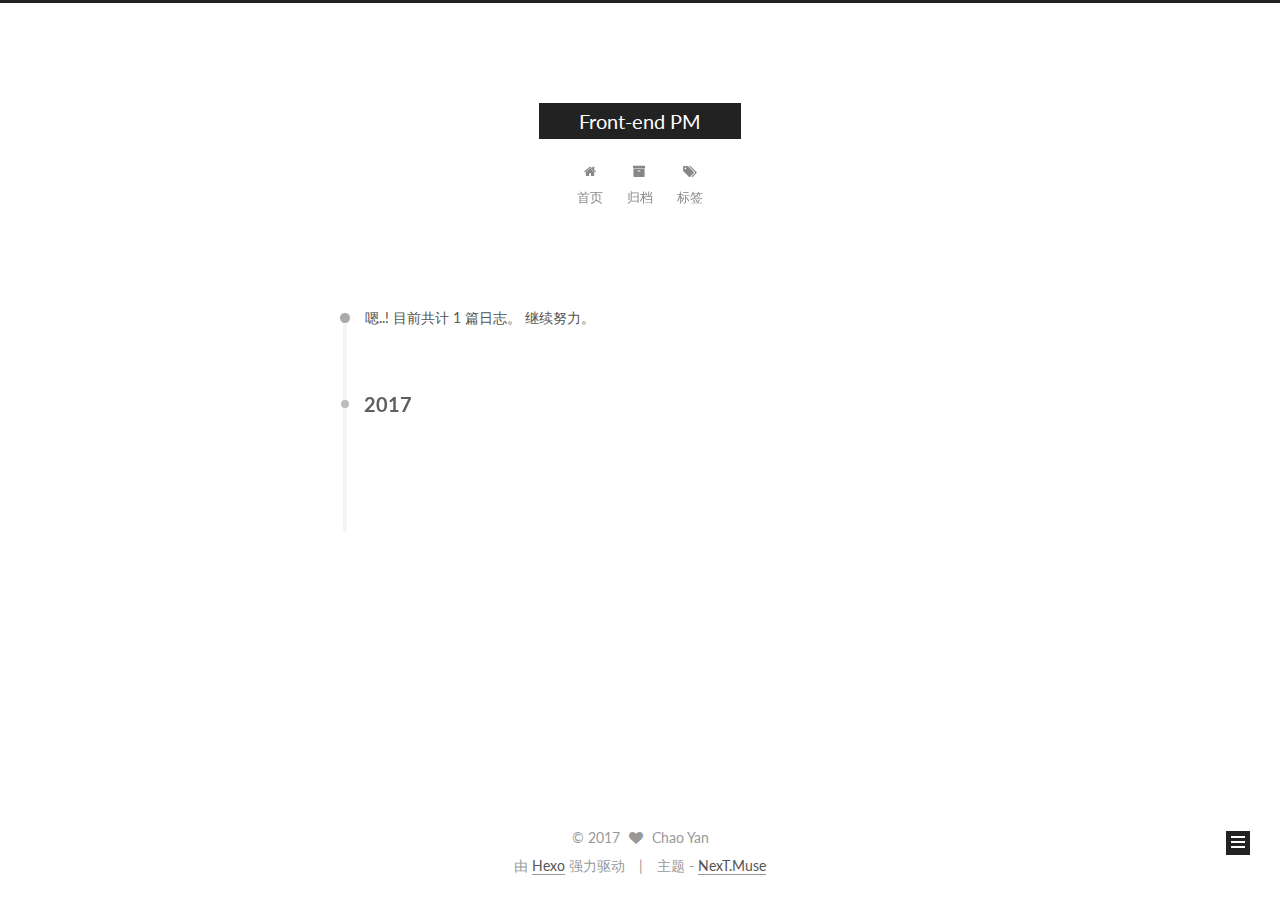
<file: archives/index.html>
<!doctype html>



  


<html class="theme-next muse use-motion" lang="zh-Hans">
<head>
  <meta charset="UTF-8"/>
<meta http-equiv="X-UA-Compatible" content="IE=edge" />
<meta name="viewport" content="width=device-width, initial-scale=1, maximum-scale=1"/>



<meta http-equiv="Cache-Control" content="no-transform" />
<meta http-equiv="Cache-Control" content="no-siteapp" />















  
  
  <link href="/lib/fancybox/source/jquery.fancybox.css?v=2.1.5" rel="stylesheet" type="text/css" />




  
  
  
  

  
    
    
  

  

  

  

  

  
    
    
    <link href="//fonts.googleapis.com/css?family=Lato:300,300italic,400,400italic,700,700italic&subset=latin,latin-ext" rel="stylesheet" type="text/css">
  






<link href="/lib/font-awesome/css/font-awesome.min.css?v=4.6.2" rel="stylesheet" type="text/css" />

<link href="/css/main.css?v=5.1.0" rel="stylesheet" type="text/css" />


  <meta name="keywords" content="Hexo, NexT" />








  <link rel="shortcut icon" type="image/x-icon" href="/favicon.ico?v=5.1.0" />






<meta property="og:type" content="website">
<meta property="og:title" content="Front-end PM">
<meta property="og:url" content="http://phpfit.com/archives/index.html">
<meta property="og:site_name" content="Front-end PM">
<meta name="twitter:card" content="summary">
<meta name="twitter:title" content="Front-end PM">



<script type="text/javascript" id="hexo.configurations">
  var NexT = window.NexT || {};
  var CONFIG = {
    root: '/',
    scheme: 'Muse',
    sidebar: {"position":"left","display":"post","offset":12,"offset_float":0,"b2t":false,"scrollpercent":false},
    fancybox: true,
    motion: true,
    duoshuo: {
      userId: '0',
      author: '博主'
    },
    algolia: {
      applicationID: '',
      apiKey: '',
      indexName: '',
      hits: {"per_page":10},
      labels: {"input_placeholder":"Search for Posts","hits_empty":"We didn't find any results for the search: ${query}","hits_stats":"${hits} results found in ${time} ms"}
    }
  };
</script>



  <link rel="canonical" href="http://phpfit.com/archives/"/>





  <title> 归档 | Front-end PM </title>
</head>

<body itemscope itemtype="http://schema.org/WebPage" lang="zh-Hans">

  














  
  
    
  

  <div class="container one-collumn sidebar-position-left  page-archive  ">
    <div class="headband"></div>

    <header id="header" class="header" itemscope itemtype="http://schema.org/WPHeader">
      <div class="header-inner"><div class="site-brand-wrapper">
  <div class="site-meta ">
    

    <div class="custom-logo-site-title">
      <a href="/"  class="brand" rel="start">
        <span class="logo-line-before"><i></i></span>
        <span class="site-title">Front-end PM</span>
        <span class="logo-line-after"><i></i></span>
      </a>
    </div>
      
        <p class="site-subtitle"></p>
      
  </div>

  <div class="site-nav-toggle">
    <button>
      <span class="btn-bar"></span>
      <span class="btn-bar"></span>
      <span class="btn-bar"></span>
    </button>
  </div>
</div>

<nav class="site-nav">
  

  
    <ul id="menu" class="menu">
      
        
        <li class="menu-item menu-item-home">
          <a href="/" rel="section">
            
              <i class="menu-item-icon fa fa-fw fa-home"></i> <br />
            
            首页
          </a>
        </li>
      
        
        <li class="menu-item menu-item-archives">
          <a href="/archives" rel="section">
            
              <i class="menu-item-icon fa fa-fw fa-archive"></i> <br />
            
            归档
          </a>
        </li>
      
        
        <li class="menu-item menu-item-tags">
          <a href="/tags" rel="section">
            
              <i class="menu-item-icon fa fa-fw fa-tags"></i> <br />
            
            标签
          </a>
        </li>
      

      
    </ul>
  

  
</nav>



 </div>
    </header>

    <main id="main" class="main">
      <div class="main-inner">
        <div class="content-wrap">
          <div id="content" class="content">
            

  <section id="posts" class="posts-collapse">
    <span class="archive-move-on"></span>

    <span class="archive-page-counter">
      
      
      
        
      
      嗯..! 目前共计 1 篇日志。 继续努力。
    </span>

    

      
      
      

      
        
        <div class="collection-title">
          <h2 class="archive-year motion-element" id="archive-year-2017">2017</h2>
        </div>
      
      

      

  <article class="post post-type-normal" itemscope itemtype="http://schema.org/Article">
    <header class="post-header">

      <h1 class="post-title">
        
            <a class="post-title-link" href="/2017/03/13/hello-world/" itemprop="url">
              
                <span itemprop="name">Hello World</span>
              
            </a>
        
      </h1>

      <div class="post-meta">
        <time class="post-time" itemprop="dateCreated"
              datetime="2017-03-13T00:37:28+08:00"
              content="2017-03-13" >
          03-13
        </time>
      </div>

    </header>
  </article>



    

  </section>

  


          
          </div>
          


          

        </div>
        
          
  
  <div class="sidebar-toggle">
    <div class="sidebar-toggle-line-wrap">
      <span class="sidebar-toggle-line sidebar-toggle-line-first"></span>
      <span class="sidebar-toggle-line sidebar-toggle-line-middle"></span>
      <span class="sidebar-toggle-line sidebar-toggle-line-last"></span>
    </div>
  </div>

  <aside id="sidebar" class="sidebar">
    <div class="sidebar-inner">

      

      

      <section class="site-overview sidebar-panel sidebar-panel-active">
        <div class="site-author motion-element" itemprop="author" itemscope itemtype="http://schema.org/Person">
          <img class="site-author-image" itemprop="image"
               src="/images/avatar.gif"
               alt="Chao Yan" />
          <p class="site-author-name" itemprop="name">Chao Yan</p>
           
              <p class="site-description motion-element" itemprop="description"></p>
          
        </div>
        <nav class="site-state motion-element">

          
            <div class="site-state-item site-state-posts">
              <a href="/archives">
                <span class="site-state-item-count">1</span>
                <span class="site-state-item-name">日志</span>
              </a>
            </div>
          

          

          

        </nav>

        

        <div class="links-of-author motion-element">
          
        </div>

        
        

        
        

        


      </section>

      

      

    </div>
  </aside>


        
      </div>
    </main>

    <footer id="footer" class="footer">
      <div class="footer-inner">
        <div class="copyright" >
  
  &copy; 
  <span itemprop="copyrightYear">2017</span>
  <span class="with-love">
    <i class="fa fa-heart"></i>
  </span>
  <span class="author" itemprop="copyrightHolder">Chao Yan</span>
</div>


<div class="powered-by">
  由 <a class="theme-link" href="https://hexo.io">Hexo</a> 强力驱动
</div>

<div class="theme-info">
  主题 -
  <a class="theme-link" href="https://github.com/iissnan/hexo-theme-next">
    NexT.Muse
  </a>
</div>


        

        
      </div>
    </footer>

    
      <div class="back-to-top">
        <i class="fa fa-arrow-up"></i>
        
      </div>
    
    
  </div>

  

<script type="text/javascript">
  if (Object.prototype.toString.call(window.Promise) !== '[object Function]') {
    window.Promise = null;
  }
</script>









  




  
  <script type="text/javascript" src="/lib/jquery/index.js?v=2.1.3"></script>

  
  <script type="text/javascript" src="/lib/fastclick/lib/fastclick.min.js?v=1.0.6"></script>

  
  <script type="text/javascript" src="/lib/jquery_lazyload/jquery.lazyload.js?v=1.9.7"></script>

  
  <script type="text/javascript" src="/lib/velocity/velocity.min.js?v=1.2.1"></script>

  
  <script type="text/javascript" src="/lib/velocity/velocity.ui.min.js?v=1.2.1"></script>

  
  <script type="text/javascript" src="/lib/fancybox/source/jquery.fancybox.pack.js?v=2.1.5"></script>


  


  <script type="text/javascript" src="/js/src/utils.js?v=5.1.0"></script>

  <script type="text/javascript" src="/js/src/motion.js?v=5.1.0"></script>



  
  

  
  
    <script type="text/javascript" id="motion.page.archive">
      $('.archive-year').velocity('transition.slideLeftIn');
    </script>
  


  


  <script type="text/javascript" src="/js/src/bootstrap.js?v=5.1.0"></script>



  



  




	





  





  





  



  
  

  

  

  

  


  

</body>
</html>
</file>
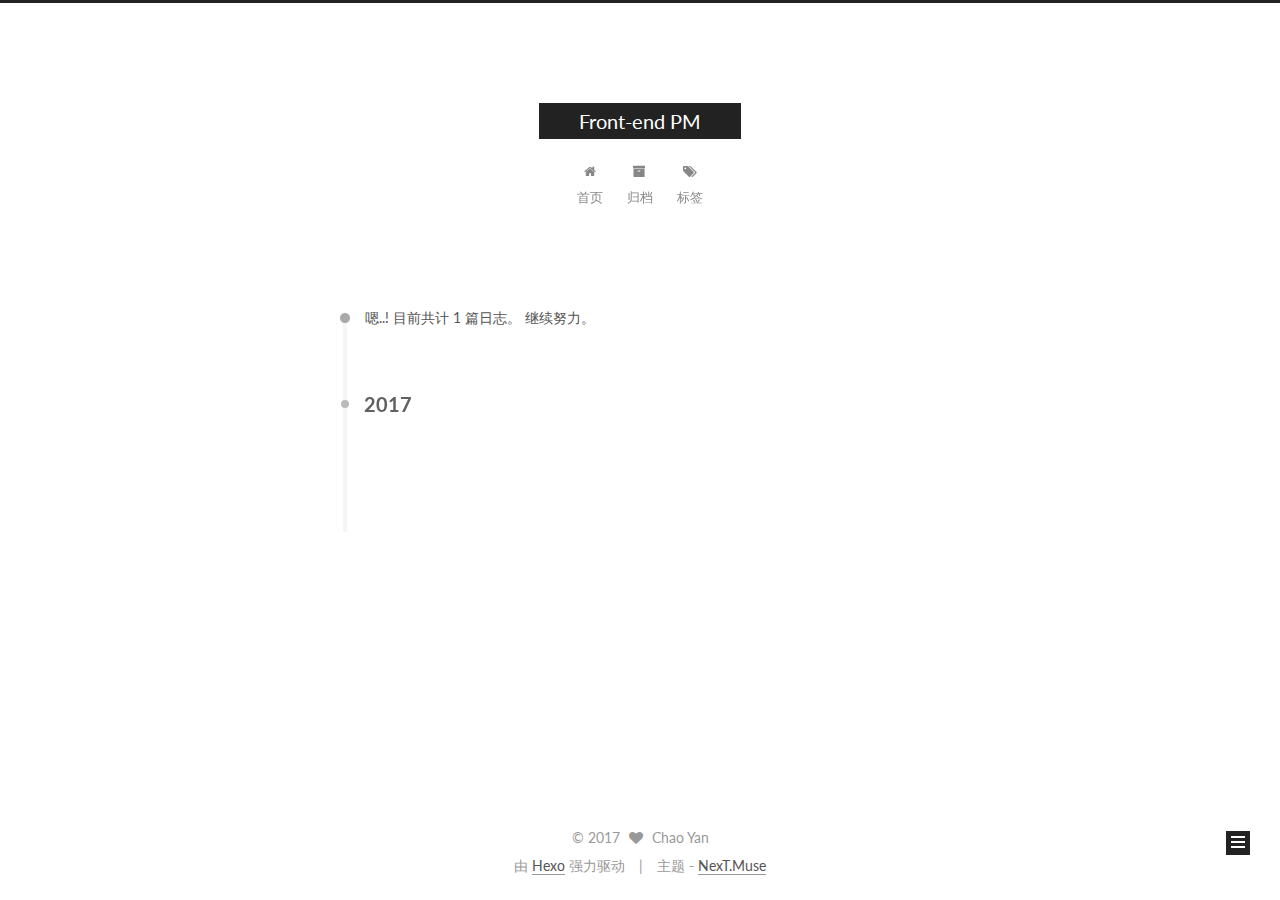
<file: archives/2017/index.html>
<!doctype html>



  


<html class="theme-next muse use-motion" lang="zh-Hans">
<head>
  <meta charset="UTF-8"/>
<meta http-equiv="X-UA-Compatible" content="IE=edge" />
<meta name="viewport" content="width=device-width, initial-scale=1, maximum-scale=1"/>



<meta http-equiv="Cache-Control" content="no-transform" />
<meta http-equiv="Cache-Control" content="no-siteapp" />















  
  
  <link href="/lib/fancybox/source/jquery.fancybox.css?v=2.1.5" rel="stylesheet" type="text/css" />




  
  
  
  

  
    
    
  

  

  

  

  

  
    
    
    <link href="//fonts.googleapis.com/css?family=Lato:300,300italic,400,400italic,700,700italic&subset=latin,latin-ext" rel="stylesheet" type="text/css">
  






<link href="/lib/font-awesome/css/font-awesome.min.css?v=4.6.2" rel="stylesheet" type="text/css" />

<link href="/css/main.css?v=5.1.0" rel="stylesheet" type="text/css" />


  <meta name="keywords" content="Hexo, NexT" />








  <link rel="shortcut icon" type="image/x-icon" href="/favicon.ico?v=5.1.0" />






<meta property="og:type" content="website">
<meta property="og:title" content="Front-end PM">
<meta property="og:url" content="http://phpfit.com/archives/2017/index.html">
<meta property="og:site_name" content="Front-end PM">
<meta name="twitter:card" content="summary">
<meta name="twitter:title" content="Front-end PM">



<script type="text/javascript" id="hexo.configurations">
  var NexT = window.NexT || {};
  var CONFIG = {
    root: '/',
    scheme: 'Muse',
    sidebar: {"position":"left","display":"post","offset":12,"offset_float":0,"b2t":false,"scrollpercent":false},
    fancybox: true,
    motion: true,
    duoshuo: {
      userId: '0',
      author: '博主'
    },
    algolia: {
      applicationID: '',
      apiKey: '',
      indexName: '',
      hits: {"per_page":10},
      labels: {"input_placeholder":"Search for Posts","hits_empty":"We didn't find any results for the search: ${query}","hits_stats":"${hits} results found in ${time} ms"}
    }
  };
</script>



  <link rel="canonical" href="http://phpfit.com/archives/2017/"/>





  <title> 归档 | Front-end PM </title>
</head>

<body itemscope itemtype="http://schema.org/WebPage" lang="zh-Hans">

  














  
  
    
  

  <div class="container one-collumn sidebar-position-left  page-archive  ">
    <div class="headband"></div>

    <header id="header" class="header" itemscope itemtype="http://schema.org/WPHeader">
      <div class="header-inner"><div class="site-brand-wrapper">
  <div class="site-meta ">
    

    <div class="custom-logo-site-title">
      <a href="/"  class="brand" rel="start">
        <span class="logo-line-before"><i></i></span>
        <span class="site-title">Front-end PM</span>
        <span class="logo-line-after"><i></i></span>
      </a>
    </div>
      
        <p class="site-subtitle"></p>
      
  </div>

  <div class="site-nav-toggle">
    <button>
      <span class="btn-bar"></span>
      <span class="btn-bar"></span>
      <span class="btn-bar"></span>
    </button>
  </div>
</div>

<nav class="site-nav">
  

  
    <ul id="menu" class="menu">
      
        
        <li class="menu-item menu-item-home">
          <a href="/" rel="section">
            
              <i class="menu-item-icon fa fa-fw fa-home"></i> <br />
            
            首页
          </a>
        </li>
      
        
        <li class="menu-item menu-item-archives">
          <a href="/archives" rel="section">
            
              <i class="menu-item-icon fa fa-fw fa-archive"></i> <br />
            
            归档
          </a>
        </li>
      
        
        <li class="menu-item menu-item-tags">
          <a href="/tags" rel="section">
            
              <i class="menu-item-icon fa fa-fw fa-tags"></i> <br />
            
            标签
          </a>
        </li>
      

      
    </ul>
  

  
</nav>



 </div>
    </header>

    <main id="main" class="main">
      <div class="main-inner">
        <div class="content-wrap">
          <div id="content" class="content">
            

  <section id="posts" class="posts-collapse">
    <span class="archive-move-on"></span>

    <span class="archive-page-counter">
      
      
      
        
      
      嗯..! 目前共计 1 篇日志。 继续努力。
    </span>

    

      
      
      

      
        
        <div class="collection-title">
          <h2 class="archive-year motion-element" id="archive-year-2017">2017</h2>
        </div>
      
      

      

  <article class="post post-type-normal" itemscope itemtype="http://schema.org/Article">
    <header class="post-header">

      <h1 class="post-title">
        
            <a class="post-title-link" href="/2017/03/13/hello-world/" itemprop="url">
              
                <span itemprop="name">Hello World</span>
              
            </a>
        
      </h1>

      <div class="post-meta">
        <time class="post-time" itemprop="dateCreated"
              datetime="2017-03-13T00:37:28+08:00"
              content="2017-03-13" >
          03-13
        </time>
      </div>

    </header>
  </article>



    

  </section>

  


          
          </div>
          


          

        </div>
        
          
  
  <div class="sidebar-toggle">
    <div class="sidebar-toggle-line-wrap">
      <span class="sidebar-toggle-line sidebar-toggle-line-first"></span>
      <span class="sidebar-toggle-line sidebar-toggle-line-middle"></span>
      <span class="sidebar-toggle-line sidebar-toggle-line-last"></span>
    </div>
  </div>

  <aside id="sidebar" class="sidebar">
    <div class="sidebar-inner">

      

      

      <section class="site-overview sidebar-panel sidebar-panel-active">
        <div class="site-author motion-element" itemprop="author" itemscope itemtype="http://schema.org/Person">
          <img class="site-author-image" itemprop="image"
               src="/images/avatar.gif"
               alt="Chao Yan" />
          <p class="site-author-name" itemprop="name">Chao Yan</p>
           
              <p class="site-description motion-element" itemprop="description"></p>
          
        </div>
        <nav class="site-state motion-element">

          
            <div class="site-state-item site-state-posts">
              <a href="/archives">
                <span class="site-state-item-count">1</span>
                <span class="site-state-item-name">日志</span>
              </a>
            </div>
          

          

          

        </nav>

        

        <div class="links-of-author motion-element">
          
        </div>

        
        

        
        

        


      </section>

      

      

    </div>
  </aside>


        
      </div>
    </main>

    <footer id="footer" class="footer">
      <div class="footer-inner">
        <div class="copyright" >
  
  &copy; 
  <span itemprop="copyrightYear">2017</span>
  <span class="with-love">
    <i class="fa fa-heart"></i>
  </span>
  <span class="author" itemprop="copyrightHolder">Chao Yan</span>
</div>


<div class="powered-by">
  由 <a class="theme-link" href="https://hexo.io">Hexo</a> 强力驱动
</div>

<div class="theme-info">
  主题 -
  <a class="theme-link" href="https://github.com/iissnan/hexo-theme-next">
    NexT.Muse
  </a>
</div>


        

        
      </div>
    </footer>

    
      <div class="back-to-top">
        <i class="fa fa-arrow-up"></i>
        
      </div>
    
    
  </div>

  

<script type="text/javascript">
  if (Object.prototype.toString.call(window.Promise) !== '[object Function]') {
    window.Promise = null;
  }
</script>









  




  
  <script type="text/javascript" src="/lib/jquery/index.js?v=2.1.3"></script>

  
  <script type="text/javascript" src="/lib/fastclick/lib/fastclick.min.js?v=1.0.6"></script>

  
  <script type="text/javascript" src="/lib/jquery_lazyload/jquery.lazyload.js?v=1.9.7"></script>

  
  <script type="text/javascript" src="/lib/velocity/velocity.min.js?v=1.2.1"></script>

  
  <script type="text/javascript" src="/lib/velocity/velocity.ui.min.js?v=1.2.1"></script>

  
  <script type="text/javascript" src="/lib/fancybox/source/jquery.fancybox.pack.js?v=2.1.5"></script>


  


  <script type="text/javascript" src="/js/src/utils.js?v=5.1.0"></script>

  <script type="text/javascript" src="/js/src/motion.js?v=5.1.0"></script>



  
  

  
  
    <script type="text/javascript" id="motion.page.archive">
      $('.archive-year').velocity('transition.slideLeftIn');
    </script>
  


  


  <script type="text/javascript" src="/js/src/bootstrap.js?v=5.1.0"></script>



  



  




	





  





  





  



  
  

  

  

  

  


  

</body>
</html>
</file>
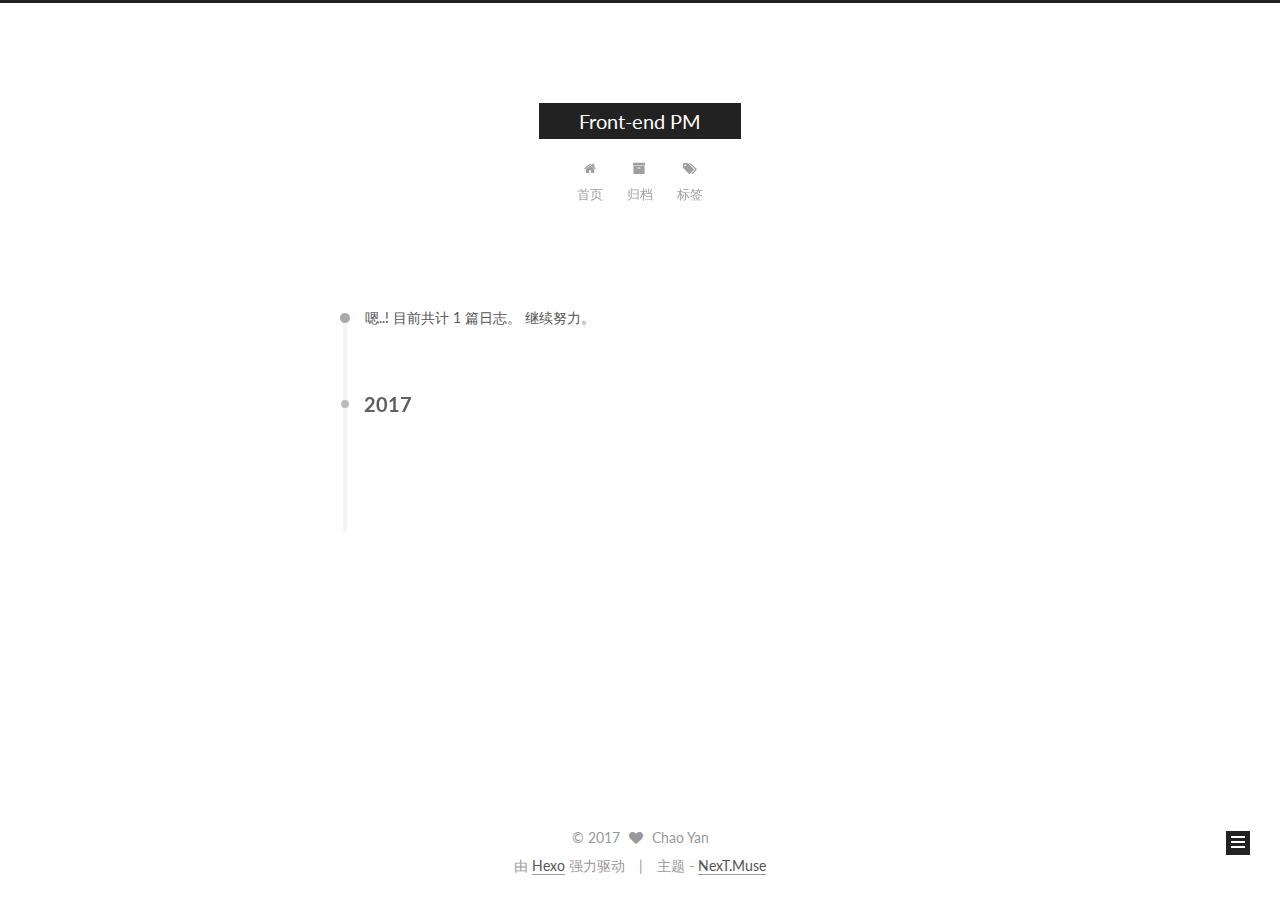
<file: archives/2017/03/index.html>
<!doctype html>



  


<html class="theme-next muse use-motion" lang="zh-Hans">
<head>
  <meta charset="UTF-8"/>
<meta http-equiv="X-UA-Compatible" content="IE=edge" />
<meta name="viewport" content="width=device-width, initial-scale=1, maximum-scale=1"/>



<meta http-equiv="Cache-Control" content="no-transform" />
<meta http-equiv="Cache-Control" content="no-siteapp" />















  
  
  <link href="/lib/fancybox/source/jquery.fancybox.css?v=2.1.5" rel="stylesheet" type="text/css" />




  
  
  
  

  
    
    
  

  

  

  

  

  
    
    
    <link href="//fonts.googleapis.com/css?family=Lato:300,300italic,400,400italic,700,700italic&subset=latin,latin-ext" rel="stylesheet" type="text/css">
  






<link href="/lib/font-awesome/css/font-awesome.min.css?v=4.6.2" rel="stylesheet" type="text/css" />

<link href="/css/main.css?v=5.1.0" rel="stylesheet" type="text/css" />


  <meta name="keywords" content="Hexo, NexT" />








  <link rel="shortcut icon" type="image/x-icon" href="/favicon.ico?v=5.1.0" />






<meta property="og:type" content="website">
<meta property="og:title" content="Front-end PM">
<meta property="og:url" content="http://phpfit.com/archives/2017/03/index.html">
<meta property="og:site_name" content="Front-end PM">
<meta name="twitter:card" content="summary">
<meta name="twitter:title" content="Front-end PM">



<script type="text/javascript" id="hexo.configurations">
  var NexT = window.NexT || {};
  var CONFIG = {
    root: '/',
    scheme: 'Muse',
    sidebar: {"position":"left","display":"post","offset":12,"offset_float":0,"b2t":false,"scrollpercent":false},
    fancybox: true,
    motion: true,
    duoshuo: {
      userId: '0',
      author: '博主'
    },
    algolia: {
      applicationID: '',
      apiKey: '',
      indexName: '',
      hits: {"per_page":10},
      labels: {"input_placeholder":"Search for Posts","hits_empty":"We didn't find any results for the search: ${query}","hits_stats":"${hits} results found in ${time} ms"}
    }
  };
</script>



  <link rel="canonical" href="http://phpfit.com/archives/2017/03/"/>





  <title> 归档 | Front-end PM </title>
</head>

<body itemscope itemtype="http://schema.org/WebPage" lang="zh-Hans">

  














  
  
    
  

  <div class="container one-collumn sidebar-position-left  page-archive  ">
    <div class="headband"></div>

    <header id="header" class="header" itemscope itemtype="http://schema.org/WPHeader">
      <div class="header-inner"><div class="site-brand-wrapper">
  <div class="site-meta ">
    

    <div class="custom-logo-site-title">
      <a href="/"  class="brand" rel="start">
        <span class="logo-line-before"><i></i></span>
        <span class="site-title">Front-end PM</span>
        <span class="logo-line-after"><i></i></span>
      </a>
    </div>
      
        <p class="site-subtitle"></p>
      
  </div>

  <div class="site-nav-toggle">
    <button>
      <span class="btn-bar"></span>
      <span class="btn-bar"></span>
      <span class="btn-bar"></span>
    </button>
  </div>
</div>

<nav class="site-nav">
  

  
    <ul id="menu" class="menu">
      
        
        <li class="menu-item menu-item-home">
          <a href="/" rel="section">
            
              <i class="menu-item-icon fa fa-fw fa-home"></i> <br />
            
            首页
          </a>
        </li>
      
        
        <li class="menu-item menu-item-archives">
          <a href="/archives" rel="section">
            
              <i class="menu-item-icon fa fa-fw fa-archive"></i> <br />
            
            归档
          </a>
        </li>
      
        
        <li class="menu-item menu-item-tags">
          <a href="/tags" rel="section">
            
              <i class="menu-item-icon fa fa-fw fa-tags"></i> <br />
            
            标签
          </a>
        </li>
      

      
    </ul>
  

  
</nav>



 </div>
    </header>

    <main id="main" class="main">
      <div class="main-inner">
        <div class="content-wrap">
          <div id="content" class="content">
            

  <section id="posts" class="posts-collapse">
    <span class="archive-move-on"></span>

    <span class="archive-page-counter">
      
      
      
        
      
      嗯..! 目前共计 1 篇日志。 继续努力。
    </span>

    

      
      
      

      
        
        <div class="collection-title">
          <h2 class="archive-year motion-element" id="archive-year-2017">2017</h2>
        </div>
      
      

      

  <article class="post post-type-normal" itemscope itemtype="http://schema.org/Article">
    <header class="post-header">

      <h1 class="post-title">
        
            <a class="post-title-link" href="/2017/03/13/hello-world/" itemprop="url">
              
                <span itemprop="name">Hello World</span>
              
            </a>
        
      </h1>

      <div class="post-meta">
        <time class="post-time" itemprop="dateCreated"
              datetime="2017-03-13T00:37:28+08:00"
              content="2017-03-13" >
          03-13
        </time>
      </div>

    </header>
  </article>



    

  </section>

  


          
          </div>
          


          

        </div>
        
          
  
  <div class="sidebar-toggle">
    <div class="sidebar-toggle-line-wrap">
      <span class="sidebar-toggle-line sidebar-toggle-line-first"></span>
      <span class="sidebar-toggle-line sidebar-toggle-line-middle"></span>
      <span class="sidebar-toggle-line sidebar-toggle-line-last"></span>
    </div>
  </div>

  <aside id="sidebar" class="sidebar">
    <div class="sidebar-inner">

      

      

      <section class="site-overview sidebar-panel sidebar-panel-active">
        <div class="site-author motion-element" itemprop="author" itemscope itemtype="http://schema.org/Person">
          <img class="site-author-image" itemprop="image"
               src="/images/avatar.gif"
               alt="Chao Yan" />
          <p class="site-author-name" itemprop="name">Chao Yan</p>
           
              <p class="site-description motion-element" itemprop="description"></p>
          
        </div>
        <nav class="site-state motion-element">

          
            <div class="site-state-item site-state-posts">
              <a href="/archives">
                <span class="site-state-item-count">1</span>
                <span class="site-state-item-name">日志</span>
              </a>
            </div>
          

          

          

        </nav>

        

        <div class="links-of-author motion-element">
          
        </div>

        
        

        
        

        


      </section>

      

      

    </div>
  </aside>


        
      </div>
    </main>

    <footer id="footer" class="footer">
      <div class="footer-inner">
        <div class="copyright" >
  
  &copy; 
  <span itemprop="copyrightYear">2017</span>
  <span class="with-love">
    <i class="fa fa-heart"></i>
  </span>
  <span class="author" itemprop="copyrightHolder">Chao Yan</span>
</div>


<div class="powered-by">
  由 <a class="theme-link" href="https://hexo.io">Hexo</a> 强力驱动
</div>

<div class="theme-info">
  主题 -
  <a class="theme-link" href="https://github.com/iissnan/hexo-theme-next">
    NexT.Muse
  </a>
</div>


        

        
      </div>
    </footer>

    
      <div class="back-to-top">
        <i class="fa fa-arrow-up"></i>
        
      </div>
    
    
  </div>

  

<script type="text/javascript">
  if (Object.prototype.toString.call(window.Promise) !== '[object Function]') {
    window.Promise = null;
  }
</script>









  




  
  <script type="text/javascript" src="/lib/jquery/index.js?v=2.1.3"></script>

  
  <script type="text/javascript" src="/lib/fastclick/lib/fastclick.min.js?v=1.0.6"></script>

  
  <script type="text/javascript" src="/lib/jquery_lazyload/jquery.lazyload.js?v=1.9.7"></script>

  
  <script type="text/javascript" src="/lib/velocity/velocity.min.js?v=1.2.1"></script>

  
  <script type="text/javascript" src="/lib/velocity/velocity.ui.min.js?v=1.2.1"></script>

  
  <script type="text/javascript" src="/lib/fancybox/source/jquery.fancybox.pack.js?v=2.1.5"></script>


  


  <script type="text/javascript" src="/js/src/utils.js?v=5.1.0"></script>

  <script type="text/javascript" src="/js/src/motion.js?v=5.1.0"></script>



  
  

  
  
    <script type="text/javascript" id="motion.page.archive">
      $('.archive-year').velocity('transition.slideLeftIn');
    </script>
  


  


  <script type="text/javascript" src="/js/src/bootstrap.js?v=5.1.0"></script>



  



  




	





  





  





  



  
  

  

  

  

  


  

</body>
</html>
</file>
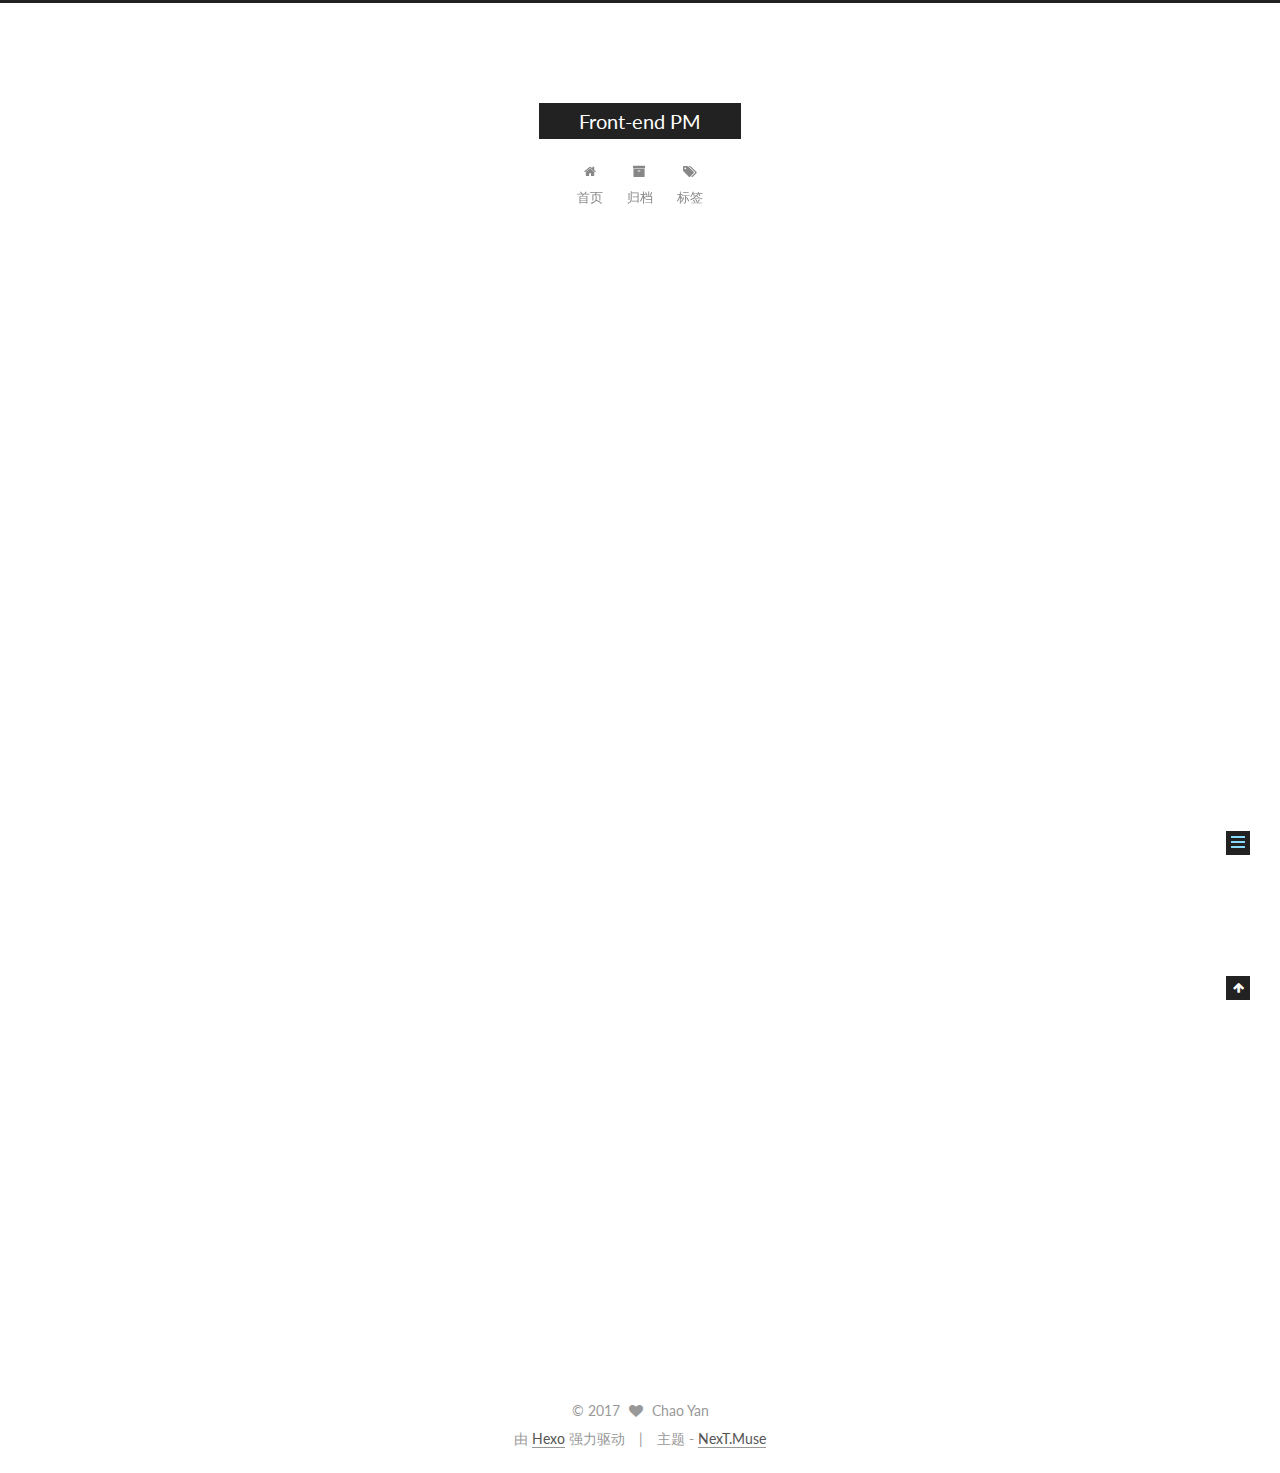
<file: 2017/03/13/hello-world/index.html>
<!doctype html>



  


<html class="theme-next muse use-motion" lang="zh-Hans">
<head>
  <meta charset="UTF-8"/>
<meta http-equiv="X-UA-Compatible" content="IE=edge" />
<meta name="viewport" content="width=device-width, initial-scale=1, maximum-scale=1"/>



<meta http-equiv="Cache-Control" content="no-transform" />
<meta http-equiv="Cache-Control" content="no-siteapp" />















  
  
  <link href="/lib/fancybox/source/jquery.fancybox.css?v=2.1.5" rel="stylesheet" type="text/css" />




  
  
  
  

  
    
    
  

  

  

  

  

  
    
    
    <link href="//fonts.googleapis.com/css?family=Lato:300,300italic,400,400italic,700,700italic&subset=latin,latin-ext" rel="stylesheet" type="text/css">
  






<link href="/lib/font-awesome/css/font-awesome.min.css?v=4.6.2" rel="stylesheet" type="text/css" />

<link href="/css/main.css?v=5.1.0" rel="stylesheet" type="text/css" />


  <meta name="keywords" content="Hexo, NexT" />








  <link rel="shortcut icon" type="image/x-icon" href="/favicon.ico?v=5.1.0" />






<meta name="description" content="Welcome to Hexo! This is your very first post. Check documentation for more info. If you get any problems when using Hexo, you can find the answer in troubleshooting or you can ask me on GitHub.
Quick">
<meta property="og:type" content="article">
<meta property="og:title" content="Hello World">
<meta property="og:url" content="http://phpfit.com/2017/03/13/hello-world/index.html">
<meta property="og:site_name" content="Front-end PM">
<meta property="og:description" content="Welcome to Hexo! This is your very first post. Check documentation for more info. If you get any problems when using Hexo, you can find the answer in troubleshooting or you can ask me on GitHub.
Quick">
<meta property="og:updated_time" content="2017-03-12T16:37:28.508Z">
<meta name="twitter:card" content="summary">
<meta name="twitter:title" content="Hello World">
<meta name="twitter:description" content="Welcome to Hexo! This is your very first post. Check documentation for more info. If you get any problems when using Hexo, you can find the answer in troubleshooting or you can ask me on GitHub.
Quick">



<script type="text/javascript" id="hexo.configurations">
  var NexT = window.NexT || {};
  var CONFIG = {
    root: '/',
    scheme: 'Muse',
    sidebar: {"position":"left","display":"post","offset":12,"offset_float":0,"b2t":false,"scrollpercent":false},
    fancybox: true,
    motion: true,
    duoshuo: {
      userId: '0',
      author: '博主'
    },
    algolia: {
      applicationID: '',
      apiKey: '',
      indexName: '',
      hits: {"per_page":10},
      labels: {"input_placeholder":"Search for Posts","hits_empty":"We didn't find any results for the search: ${query}","hits_stats":"${hits} results found in ${time} ms"}
    }
  };
</script>



  <link rel="canonical" href="http://phpfit.com/2017/03/13/hello-world/"/>





  <title> Hello World | Front-end PM </title>
</head>

<body itemscope itemtype="http://schema.org/WebPage" lang="zh-Hans">

  














  
  
    
  

  <div class="container one-collumn sidebar-position-left page-post-detail ">
    <div class="headband"></div>

    <header id="header" class="header" itemscope itemtype="http://schema.org/WPHeader">
      <div class="header-inner"><div class="site-brand-wrapper">
  <div class="site-meta ">
    

    <div class="custom-logo-site-title">
      <a href="/"  class="brand" rel="start">
        <span class="logo-line-before"><i></i></span>
        <span class="site-title">Front-end PM</span>
        <span class="logo-line-after"><i></i></span>
      </a>
    </div>
      
        <p class="site-subtitle"></p>
      
  </div>

  <div class="site-nav-toggle">
    <button>
      <span class="btn-bar"></span>
      <span class="btn-bar"></span>
      <span class="btn-bar"></span>
    </button>
  </div>
</div>

<nav class="site-nav">
  

  
    <ul id="menu" class="menu">
      
        
        <li class="menu-item menu-item-home">
          <a href="/" rel="section">
            
              <i class="menu-item-icon fa fa-fw fa-home"></i> <br />
            
            首页
          </a>
        </li>
      
        
        <li class="menu-item menu-item-archives">
          <a href="/archives" rel="section">
            
              <i class="menu-item-icon fa fa-fw fa-archive"></i> <br />
            
            归档
          </a>
        </li>
      
        
        <li class="menu-item menu-item-tags">
          <a href="/tags" rel="section">
            
              <i class="menu-item-icon fa fa-fw fa-tags"></i> <br />
            
            标签
          </a>
        </li>
      

      
    </ul>
  

  
</nav>



 </div>
    </header>

    <main id="main" class="main">
      <div class="main-inner">
        <div class="content-wrap">
          <div id="content" class="content">
            

  <div id="posts" class="posts-expand">
    

  

  
  
  

  <article class="post post-type-normal " itemscope itemtype="http://schema.org/Article">
    <link itemprop="mainEntityOfPage" href="http://phpfit.com/2017/03/13/hello-world/">

    <span hidden itemprop="author" itemscope itemtype="http://schema.org/Person">
      <meta itemprop="name" content="Chao Yan">
      <meta itemprop="description" content="">
      <meta itemprop="image" content="/images/avatar.gif">
    </span>

    <span hidden itemprop="publisher" itemscope itemtype="http://schema.org/Organization">
      <meta itemprop="name" content="Front-end PM">
    </span>

    
      <header class="post-header">

        
        
          <h1 class="post-title" itemprop="name headline">
            
            
              
                Hello World
              
            
          </h1>
        

        <div class="post-meta">
          <span class="post-time">
            
              <span class="post-meta-item-icon">
                <i class="fa fa-calendar-o"></i>
              </span>
              
                <span class="post-meta-item-text">发表于</span>
              
              <time title="创建于" itemprop="dateCreated datePublished" datetime="2017-03-13T00:37:28+08:00">
                2017-03-13
              </time>
            

            

            
          </span>

          

          
            
          

          
          

          

          

          

        </div>
      </header>
    


    <div class="post-body" itemprop="articleBody">

      
      

      
        <p>Welcome to <a href="https://hexo.io/" target="_blank" rel="external">Hexo</a>! This is your very first post. Check <a href="https://hexo.io/docs/" target="_blank" rel="external">documentation</a> for more info. If you get any problems when using Hexo, you can find the answer in <a href="https://hexo.io/docs/troubleshooting.html" target="_blank" rel="external">troubleshooting</a> or you can ask me on <a href="https://github.com/hexojs/hexo/issues" target="_blank" rel="external">GitHub</a>.</p>
<h2 id="Quick-Start"><a href="#Quick-Start" class="headerlink" title="Quick Start"></a>Quick Start</h2><h3 id="Create-a-new-post"><a href="#Create-a-new-post" class="headerlink" title="Create a new post"></a>Create a new post</h3><figure class="highlight bash"><table><tr><td class="gutter"><pre><div class="line">1</div></pre></td><td class="code"><pre><div class="line">$ hexo new <span class="string">"My New Post"</span></div></pre></td></tr></table></figure>
<p>More info: <a href="https://hexo.io/docs/writing.html" target="_blank" rel="external">Writing</a></p>
<h3 id="Run-server"><a href="#Run-server" class="headerlink" title="Run server"></a>Run server</h3><figure class="highlight bash"><table><tr><td class="gutter"><pre><div class="line">1</div></pre></td><td class="code"><pre><div class="line">$ hexo server</div></pre></td></tr></table></figure>
<p>More info: <a href="https://hexo.io/docs/server.html" target="_blank" rel="external">Server</a></p>
<h3 id="Generate-static-files"><a href="#Generate-static-files" class="headerlink" title="Generate static files"></a>Generate static files</h3><figure class="highlight bash"><table><tr><td class="gutter"><pre><div class="line">1</div></pre></td><td class="code"><pre><div class="line">$ hexo generate</div></pre></td></tr></table></figure>
<p>More info: <a href="https://hexo.io/docs/generating.html" target="_blank" rel="external">Generating</a></p>
<h3 id="Deploy-to-remote-sites"><a href="#Deploy-to-remote-sites" class="headerlink" title="Deploy to remote sites"></a>Deploy to remote sites</h3><figure class="highlight bash"><table><tr><td class="gutter"><pre><div class="line">1</div></pre></td><td class="code"><pre><div class="line">$ hexo deploy</div></pre></td></tr></table></figure>
<p>More info: <a href="https://hexo.io/docs/deployment.html" target="_blank" rel="external">Deployment</a></p>

      
    </div>

    <div>
      
        

      
    </div>

    <div>
      
        

      
    </div>


    <footer class="post-footer">
      

      
        
      

      

      
      
    </footer>
  </article>



    <div class="post-spread">
      
    </div>
  </div>

          
          </div>
          


          
  <div class="comments" id="comments">
    
  </div>


        </div>
        
          
  
  <div class="sidebar-toggle">
    <div class="sidebar-toggle-line-wrap">
      <span class="sidebar-toggle-line sidebar-toggle-line-first"></span>
      <span class="sidebar-toggle-line sidebar-toggle-line-middle"></span>
      <span class="sidebar-toggle-line sidebar-toggle-line-last"></span>
    </div>
  </div>

  <aside id="sidebar" class="sidebar">
    <div class="sidebar-inner">

      

      
        <ul class="sidebar-nav motion-element">
          <li class="sidebar-nav-toc sidebar-nav-active" data-target="post-toc-wrap" >
            文章目录
          </li>
          <li class="sidebar-nav-overview" data-target="site-overview">
            站点概览
          </li>
        </ul>
      

      <section class="site-overview sidebar-panel">
        <div class="site-author motion-element" itemprop="author" itemscope itemtype="http://schema.org/Person">
          <img class="site-author-image" itemprop="image"
               src="/images/avatar.gif"
               alt="Chao Yan" />
          <p class="site-author-name" itemprop="name">Chao Yan</p>
           
              <p class="site-description motion-element" itemprop="description"></p>
          
        </div>
        <nav class="site-state motion-element">

          
            <div class="site-state-item site-state-posts">
              <a href="/archives">
                <span class="site-state-item-count">1</span>
                <span class="site-state-item-name">日志</span>
              </a>
            </div>
          

          

          

        </nav>

        

        <div class="links-of-author motion-element">
          
        </div>

        
        

        
        

        


      </section>

      
      <!--noindex-->
        <section class="post-toc-wrap motion-element sidebar-panel sidebar-panel-active">
          <div class="post-toc">

            
              
            

            
              <div class="post-toc-content"><ol class="nav"><li class="nav-item nav-level-2"><a class="nav-link" href="#Quick-Start"><span class="nav-number">1.</span> <span class="nav-text">Quick Start</span></a><ol class="nav-child"><li class="nav-item nav-level-3"><a class="nav-link" href="#Create-a-new-post"><span class="nav-number">1.1.</span> <span class="nav-text">Create a new post</span></a></li><li class="nav-item nav-level-3"><a class="nav-link" href="#Run-server"><span class="nav-number">1.2.</span> <span class="nav-text">Run server</span></a></li><li class="nav-item nav-level-3"><a class="nav-link" href="#Generate-static-files"><span class="nav-number">1.3.</span> <span class="nav-text">Generate static files</span></a></li><li class="nav-item nav-level-3"><a class="nav-link" href="#Deploy-to-remote-sites"><span class="nav-number">1.4.</span> <span class="nav-text">Deploy to remote sites</span></a></li></ol></li></ol></div>
            

          </div>
        </section>
      <!--/noindex-->
      

      

    </div>
  </aside>


        
      </div>
    </main>

    <footer id="footer" class="footer">
      <div class="footer-inner">
        <div class="copyright" >
  
  &copy; 
  <span itemprop="copyrightYear">2017</span>
  <span class="with-love">
    <i class="fa fa-heart"></i>
  </span>
  <span class="author" itemprop="copyrightHolder">Chao Yan</span>
</div>


<div class="powered-by">
  由 <a class="theme-link" href="https://hexo.io">Hexo</a> 强力驱动
</div>

<div class="theme-info">
  主题 -
  <a class="theme-link" href="https://github.com/iissnan/hexo-theme-next">
    NexT.Muse
  </a>
</div>


        

        
      </div>
    </footer>

    
      <div class="back-to-top">
        <i class="fa fa-arrow-up"></i>
        
      </div>
    
    
  </div>

  

<script type="text/javascript">
  if (Object.prototype.toString.call(window.Promise) !== '[object Function]') {
    window.Promise = null;
  }
</script>









  




  
  <script type="text/javascript" src="/lib/jquery/index.js?v=2.1.3"></script>

  
  <script type="text/javascript" src="/lib/fastclick/lib/fastclick.min.js?v=1.0.6"></script>

  
  <script type="text/javascript" src="/lib/jquery_lazyload/jquery.lazyload.js?v=1.9.7"></script>

  
  <script type="text/javascript" src="/lib/velocity/velocity.min.js?v=1.2.1"></script>

  
  <script type="text/javascript" src="/lib/velocity/velocity.ui.min.js?v=1.2.1"></script>

  
  <script type="text/javascript" src="/lib/fancybox/source/jquery.fancybox.pack.js?v=2.1.5"></script>


  


  <script type="text/javascript" src="/js/src/utils.js?v=5.1.0"></script>

  <script type="text/javascript" src="/js/src/motion.js?v=5.1.0"></script>



  
  

  
  <script type="text/javascript" src="/js/src/scrollspy.js?v=5.1.0"></script>
<script type="text/javascript" src="/js/src/post-details.js?v=5.1.0"></script>



  


  <script type="text/javascript" src="/js/src/bootstrap.js?v=5.1.0"></script>



  



  




	





  





  





  



  
  

  

  

  

  


  

</body>
</html>
</file>
<file: css/main.css>
/* normalize.css v3.0.2 | MIT License | git.io/normalize */
html {
  font-family: sans-serif; /* 1 */
  -ms-text-size-adjust: 100%; /* 2 */
  -webkit-text-size-adjust: 100%; /* 2 */
}
body {
  margin: 0;
}
article,
aside,
details,
figcaption,
figure,
footer,
header,
hgroup,
main,
menu,
nav,
section,
summary {
  display: block;
}
audio,
canvas,
progress,
video {
  display: inline-block; /* 1 */
  vertical-align: baseline; /* 2 */
}
audio:not([controls]) {
  display: none;
  height: 0;
}
[hidden],
template {
  display: none;
}
a {
  background-color: transparent;
}
a:active,
a:hover {
  outline: 0;
}
abbr[title] {
  border-bottom: 1px dotted;
}
b,
strong {
  font-weight: bold;
}
dfn {
  font-style: italic;
}
h1 {
  font-size: 2em;
  margin: 0.67em 0;
}
mark {
  background: #ff0;
  color: #000;
}
small {
  font-size: 80%;
}
sub,
sup {
  font-size: 75%;
  line-height: 0;
  position: relative;
  vertical-align: baseline;
}
sup {
  top: -0.5em;
}
sub {
  bottom: -0.25em;
}
img {
  border: 0;
}
svg:not(:root) {
  overflow: hidden;
}
figure {
  margin: 1em 40px;
}
hr {
  -moz-box-sizing: content-box;
  box-sizing: content-box;
  height: 0;
}
pre {
  overflow: auto;
}
code,
kbd,
pre,
samp {
  font-family: monospace, monospace;
  font-size: 1em;
}
button,
input,
optgroup,
select,
textarea {
  color: inherit; /* 1 */
  font: inherit; /* 2 */
  margin: 0; /* 3 */
}
button {
  overflow: visible;
}
button,
select {
  text-transform: none;
}
button,
html input[type="button"],
input[type="reset"],
input[type="submit"] {
  -webkit-appearance: button; /* 2 */
  cursor: pointer; /* 3 */
}
button[disabled],
html input[disabled] {
  cursor: default;
}
button::-moz-focus-inner,
input::-moz-focus-inner {
  border: 0;
  padding: 0;
}
input {
  line-height: normal;
}
input[type="checkbox"],
input[type="radio"] {
  box-sizing: border-box; /* 1 */
  padding: 0; /* 2 */
}
input[type="number"]::-webkit-inner-spin-button,
input[type="number"]::-webkit-outer-spin-button {
  height: auto;
}
input[type="search"] {
  -webkit-appearance: textfield; /* 1 */
  -moz-box-sizing: content-box;
  -webkit-box-sizing: content-box; /* 2 */
  box-sizing: content-box;
}
input[type="search"]::-webkit-search-cancel-button,
input[type="search"]::-webkit-search-decoration {
  -webkit-appearance: none;
}
fieldset {
  border: 1px solid #c0c0c0;
  margin: 0 2px;
  padding: 0.35em 0.625em 0.75em;
}
legend {
  border: 0; /* 1 */
  padding: 0; /* 2 */
}
textarea {
  overflow: auto;
}
optgroup {
  font-weight: bold;
}
table {
  border-collapse: collapse;
  border-spacing: 0;
}
td,
th {
  padding: 0;
}
::selection {
  background: #262a30;
  color: #fff;
}
body {
  position: relative;
  font-family: 'Lato', "PingFang SC", "Microsoft YaHei", sans-serif;
  font-size: 14px;
  line-height: 2;
  color: #555;
  background: #fff;
}
@media (max-width: 767px) {
  body {
    padding-right: 0 !important;
  }
}
@media (min-width: 768px) and (max-width: 991px) {
  body {
    padding-right: 0 !important;
  }
}
@media (min-width: 1600px) {
  body {
    font-size: 16px;
  }
}
h1,
h2,
h3,
h4,
h5,
h6 {
  margin: 0;
  padding: 0;
  font-weight: bold;
  line-height: 1.5;
  font-family: 'Lato', "PingFang SC", "Microsoft YaHei", sans-serif;
}
h2,
h3,
h4,
h5,
h6 {
  margin: 20px 0 15px;
}
h1 {
  font-size: 22px;
}
@media (max-width: 767px) {
  h1 {
    font-size: 18px;
  }
}
h2 {
  font-size: 20px;
}
@media (max-width: 767px) {
  h2 {
    font-size: 16px;
  }
}
h3 {
  font-size: 18px;
}
@media (max-width: 767px) {
  h3 {
    font-size: 14px;
  }
}
h4 {
  font-size: 16px;
}
@media (max-width: 767px) {
  h4 {
    font-size: 12px;
  }
}
h5 {
  font-size: 14px;
}
@media (max-width: 767px) {
  h5 {
    font-size: 10px;
  }
}
h6 {
  font-size: 12px;
}
@media (max-width: 767px) {
  h6 {
    font-size: 8px;
  }
}
p {
  margin: 0 0 25px 0;
}
a {
  color: #555;
  text-decoration: none;
  border-bottom: 1px solid #999;
  word-wrap: break-word;
}
a:hover {
  color: #222;
  border-bottom-color: #222;
}
blockquote {
  margin: 0;
  padding: 0;
}
img {
  display: block;
  margin: auto;
  max-width: 100%;
  height: auto;
}
hr {
  margin: 40px 0;
  height: 3px;
  border: none;
  background-color: #ddd;
  background-image: repeating-linear-gradient(-45deg, #fff, #fff 4px, transparent 4px, transparent 8px);
}
blockquote {
  padding: 0 15px;
  color: #666;
  border-left: 4px solid #ddd;
}
blockquote cite::before {
  content: "-";
  padding: 0 5px;
}
dt {
  font-weight: 700;
}
dd {
  margin: 0;
  padding: 0;
}
.text-left {
  text-align: left;
}
.text-center {
  text-align: center;
}
.text-right {
  text-align: right;
}
.text-justify {
  text-align: justify;
}
.text-nowrap {
  white-space: nowrap;
}
.text-lowercase {
  text-transform: lowercase;
}
.text-uppercase {
  text-transform: uppercase;
}
.text-capitalize {
  text-transform: capitalize;
}
.center-block {
  display: block;
  margin-left: auto;
  margin-right: auto;
}
.clearfix:before,
.clearfix:after {
  content: " ";
  display: table;
}
.clearfix:after {
  clear: both;
}
.pullquote {
  width: 45%;
}
.pullquote.left {
  float: left;
  margin-left: 5px;
  margin-right: 10px;
}
.pullquote.right {
  float: right;
  margin-left: 10px;
  margin-right: 5px;
}
.affix.affix.affix {
  position: fixed;
}
.translation {
  margin-top: -20px;
  font-size: 14px;
  color: #999;
}
.scrollbar-measure {
  width: 100px;
  height: 100px;
  overflow: scroll;
  position: absolute;
  top: -9999px;
}
.use-motion .motion-element {
  opacity: 0;
}
table {
  margin: 20px 0;
  width: 100%;
  border-collapse: collapse;
  border-spacing: 0;
  border: 1px solid #ddd;
  font-size: 14px;
  table-layout: fixed;
  word-wrap: break-all;
}
table>tbody>tr:nth-of-type(odd) {
  background-color: #f9f9f9;
}
table>tbody>tr:hover {
  background-color: #f5f5f5;
}
caption,
th,
td {
  padding: 8px;
  text-align: left;
  vertical-align: middle;
  font-weight: normal;
}
th,
td {
  border-bottom: 3px solid #ddd;
  border-right: 1px solid #eee;
}
th {
  padding-bottom: 10px;
  font-weight: 700;
}
td {
  border-bottom-width: 1px;
}
html,
body {
  height: 100%;
}
.container {
  position: relative;
  min-height: 100%;
}
.header-inner {
  margin: 0 auto;
  padding: 100px 0 70px;
  width: 700px;
}
@media (min-width: 1600px) {
  .container .header-inner {
    width: 900px;
  }
}
.main {
  padding-bottom: 150px;
}
.main-inner {
  margin: 0 auto;
  width: 700px;
}
@media (min-width: 1600px) {
  .container .main-inner {
    width: 900px;
  }
}
.footer {
  position: absolute;
  left: 0;
  bottom: 0;
  width: 100%;
  min-height: 50px;
}
.footer-inner {
  box-sizing: border-box;
  margin: 20px auto;
  width: 700px;
}
@media (min-width: 1600px) {
  .container .footer-inner {
    width: 900px;
  }
}
pre,
.highlight {
  overflow: auto;
  margin: 20px 0;
  padding: 0;
  font-size: 13px;
  color: #4d4d4c;
  background: #f7f7f7;
  line-height: 1.6;
}
pre,
code {
  font-family: consolas, Menlo, "PingFang SC", "Microsoft YaHei", monospace;
}
code {
  padding: 2px 4px;
  word-wrap: break-word;
  color: #555;
  background: #eee;
  border-radius: 3px;
  font-size: 13px;
}
pre code {
  padding: 0;
  color: #4d4d4c;
  background: none;
  text-shadow: none;
}
.highlight {
  border-radius: 1px;
}
.highlight pre {
  border: none;
  margin: 0;
  padding: 10px 0;
}
.highlight table {
  margin: 0;
  width: auto;
  border: none;
}
.highlight td {
  border: none;
  padding: 0;
}
.highlight figcaption {
  font-size: 1em;
  color: #4d4d4c;
  line-height: 1em;
  margin-bottom: 1em;
}
.highlight figcaption:before,
.highlight figcaption:after {
  content: " ";
  display: table;
}
.highlight figcaption:after {
  clear: both;
}
.highlight figcaption a {
  float: right;
  color: #4d4d4c;
}
.highlight figcaption a:hover {
  border-bottom-color: #4d4d4c;
}
.highlight .gutter pre {
  padding-left: 10px;
  padding-right: 10px;
  color: #869194;
  text-align: right;
  background-color: #eff2f3;
}
.highlight .code pre {
  padding-left: 10px;
  padding-right: 10px;
  background-color: #f7f7f7;
}
.highlight .line {
  height: 20px;
}
.gutter {
  -webkit-user-select: none;
  -moz-user-select: none;
  -ms-user-select: none;
  user-select: none;
}
.gist table {
  width: auto;
}
.gist table td {
  border: none;
}
pre .deletion {
  background: #fdd;
}
pre .addition {
  background: #dfd;
}
pre .meta {
  color: #8959a8;
}
pre .comment {
  color: #8e908c;
}
pre .variable,
pre .attribute,
pre .tag,
pre .regexp,
pre .ruby .constant,
pre .xml .tag .title,
pre .xml .pi,
pre .xml .doctype,
pre .html .doctype,
pre .css .id,
pre .css .class,
pre .css .pseudo {
  color: #c82829;
}
pre .number,
pre .preprocessor,
pre .built_in,
pre .literal,
pre .params,
pre .constant,
pre .command {
  color: #f5871f;
}
pre .ruby .class .title,
pre .css .rules .attribute,
pre .string,
pre .value,
pre .inheritance,
pre .header,
pre .ruby .symbol,
pre .xml .cdata,
pre .special,
pre .number,
pre .formula {
  color: #718c00;
}
pre .title,
pre .css .hexcolor {
  color: #3e999f;
}
pre .function,
pre .python .decorator,
pre .python .title,
pre .ruby .function .title,
pre .ruby .title .keyword,
pre .perl .sub,
pre .javascript .title,
pre .coffeescript .title {
  color: #4271ae;
}
pre .keyword,
pre .javascript .function {
  color: #8959a8;
}
.full-image.full-image.full-image {
  border: none;
  max-width: 100%;
  width: auto;
  margin: 20px auto;
}
@media (min-width: 992px) {
  .full-image.full-image.full-image {
    max-width: none;
    width: 110%;
    margin: 25px -5%;
  }
}
.blockquote-center,
.page-home .post-type-quote blockquote,
.page-post-detail .post-type-quote blockquote {
  position: relative;
  margin: 40px 0;
  padding: 0;
  border-left: none;
  text-align: center;
}
.blockquote-center::before,
.page-home .post-type-quote blockquote::before,
.page-post-detail .post-type-quote blockquote::before,
.blockquote-center::after,
.page-home .post-type-quote blockquote::after,
.page-post-detail .post-type-quote blockquote::after {
  position: absolute;
  content: ' ';
  display: block;
  width: 100%;
  height: 24px;
  opacity: 0.2;
  background-repeat: no-repeat;
  background-position: 0 -6px;
  background-size: 22px 22px;
}
.blockquote-center::before,
.page-home .post-type-quote blockquote::before,
.page-post-detail .post-type-quote blockquote::before {
  top: -20px;
  background-image: url("../images/quote-l.svg");
  border-top: 1px solid #ccc;
}
.blockquote-center::after,
.page-home .post-type-quote blockquote::after,
.page-post-detail .post-type-quote blockquote::after {
  bottom: -20px;
  background-image: url("../images/quote-r.svg");
  border-bottom: 1px solid #ccc;
  background-position: 100% 8px;
}
.blockquote-center p,
.page-home .post-type-quote blockquote p,
.page-post-detail .post-type-quote blockquote p,
.blockquote-center div,
.page-home .post-type-quote blockquote div,
.page-post-detail .post-type-quote blockquote div {
  text-align: center;
}
.post .post-body .group-picture img {
  box-sizing: border-box;
  padding: 0 3px;
  border: none;
}
.post .group-picture-row {
  overflow: hidden;
  margin-top: 6px;
}
.post .group-picture-row:first-child {
  margin-top: 0;
}
.post .group-picture-column {
  float: left;
}
.page-post-detail .post-body .group-picture-column {
  float: none;
  margin-top: 10px;
  width: auto !important;
}
.page-post-detail .post-body .group-picture-column img {
  margin: 0 auto;
}
.page-archive .group-picture-container {
  overflow: hidden;
}
.page-archive .group-picture-row {
  float: left;
}
.page-archive .group-picture-row:first-child {
  margin-top: 6px;
}
.page-archive .group-picture-column {
  max-width: 150px;
  max-height: 150px;
}
.note {
  padding: 20px;
  margin: 20px 0;
  border: 1px solid #eee;
  border-left-width: 5px;
  border-radius: 3px;
}
.note h2,
.note h3,
.note h4,
.note h5,
.note h6 {
  margin-top: 0;
  margin-bottom: 5px;
}
.note p:last-child {
  margin-bottom: 0;
}
.note code {
  border-radius: 3px;
}
.note+.note {
  margin-top: -5px;
}
.default {
  border-left-color: #777;
}
.default h2,
.default h3,
.default h4,
.default h5,
.default h6 {
  color: #777;
}
.primary {
  border-left-color: #428bca;
}
.primary h2,
.primary h3,
.primary h4,
.primary h5,
.primary h6 {
  color: #428bca;
}
.success {
  border-left-color: #5cb85c;
}
.success h2,
.success h3,
.success h4,
.success h5,
.success h6 {
  color: #5cb85c;
}
.danger {
  border-left-color: #d9534f;
}
.danger h2,
.danger h3,
.danger h4,
.danger h5,
.danger h6 {
  color: #d9534f;
}
.warning {
  border-left-color: #f0ad4e;
}
.warning h2,
.warning h3,
.warning h4,
.warning h5,
.warning h6 {
  color: #f0ad4e;
}
.info {
  border-left-color: #5bc0de;
}
.info h2,
.info h3,
.info h4,
.info h5,
.info h6 {
  color: #5bc0de;
}
.exturl {
  background-color: transparent;
  cursor: pointer;
  border-bottom: 1px solid #999;
}
.exturl .fa {
  font-size: 14px;
}
.exturl:active,
.exturl:hover {
  outline: 0;
  color: #222;
  border-bottom-color: #222;
}
.btn {
  display: inline-block;
  padding: 0 20px;
  font-size: 14px;
  color: #fff;
  background: #222;
  border: 2px solid #222;
  text-decoration: none;
  border-radius: 0;
  transition-property: background-color;
  transition-duration: 0.2s;
  transition-timing-function: ease-in-out;
  transition-delay: 0s;
}
.btn:hover,
.post-button .btn:hover {
  border-color: #222;
  color: #222;
  background: #fff;
}
.btn-bar {
  display: block;
  width: 22px;
  height: 2px;
  background: #555;
  border-radius: 1px;
}
.btn-bar+.btn-bar {
  margin-top: 4px;
}
.pagination {
  margin: 120px 0 40px;
  text-align: center;
  border-top: 1px solid #eee;
}
.page-number-basic,
.pagination .prev,
.pagination .next,
.pagination .page-number,
.pagination .space {
  display: inline-block;
  position: relative;
  top: -1px;
  margin: 0 10px;
  padding: 0 10px;
  line-height: 30px;
}
@media (max-width: 767px) {
  .page-number-basic,
  .pagination .prev,
  .pagination .next,
  .pagination .page-number,
  .pagination .space {
    margin: 0 5px;
  }
}
.pagination .prev,
.pagination .next,
.pagination .page-number {
  border-bottom: 0;
  border-top: 1px solid #eee;
  transition-property: border-color;
  transition-duration: 0.2s;
  transition-timing-function: ease-in-out;
  transition-delay: 0s;
}
.pagination .prev:hover,
.pagination .next:hover,
.pagination .page-number:hover {
  border-top-color: #222;
}
.pagination .space {
  padding: 0;
  margin: 0;
}
.pagination .prev {
  margin-left: 0;
}
.pagination .next {
  margin-right: 0;
}
.pagination .page-number.current {
  color: #fff;
  background: #ccc;
  border-top-color: #ccc;
}
@media (max-width: 767px) {
  .pagination {
    border-top: none;
  }
  .pagination .prev,
  .pagination .next,
  .pagination .page-number {
    margin-bottom: 10px;
    border-top: 0;
    border-bottom: 1px solid #eee;
  }
  .pagination .prev:hover,
  .pagination .next:hover,
  .pagination .page-number:hover {
    border-bottom-color: #222;
  }
}
.comments {
  margin: 60px 20px 0;
}
.tag-cloud {
  text-align: center;
}
.tag-cloud a {
  display: inline-block;
  margin: 10px;
}
.back-to-top {
  box-sizing: border-box;
  position: fixed;
  bottom: -100px;
  right: 30px;
  z-index: 1050;
  padding: 0 6px;
  width: 24px;
  background: #222;
  font-size: 12px;
  opacity: 1;
  color: #fff;
  cursor: pointer;
  text-align: center;
  -webkit-transform: translateZ(0);
  transition-property: bottom;
  transition-duration: 0.2s;
  transition-timing-function: ease-in-out;
  transition-delay: 0s;
}
@media (max-width: 767px) {
  .back-to-top {
    display: none;
  }
}
@media (min-width: 768px) and (max-width: 991px) {
  .back-to-top {
    display: none;
  }
}
.back-to-top.back-to-top-on {
  bottom: 19px;
}
.header {
  background: #fff;
}
.header-inner {
  position: relative;
}
.headband {
  height: 3px;
  background: #222;
}
.site-meta {
  margin: 0;
  text-align: center;
}
@media (max-width: 767px) {
  .site-meta {
    text-align: center;
  }
}
.brand {
  position: relative;
  display: inline-block;
  padding: 0 40px;
  color: #fff;
  background: #222;
  border-bottom: none;
}
.brand:hover {
  color: #fff;
}
.logo {
  display: inline-block;
  margin-right: 5px;
  line-height: 36px;
  vertical-align: top;
}
.site-title {
  display: inline-block;
  vertical-align: top;
  line-height: 36px;
  font-size: 20px;
  font-weight: normal;
  font-family: 'Lato', "PingFang SC", "Microsoft YaHei", sans-serif;
}
.site-subtitle {
  margin-top: 10px;
  font-size: 13px;
  color: #999;
}
.use-motion .brand {
  opacity: 0;
}
.use-motion .logo,
.use-motion .site-title,
.use-motion .site-subtitle {
  opacity: 0;
  position: relative;
  top: -10px;
}
.site-nav-toggle {
  display: none;
  position: absolute;
  top: 10px;
  left: 10px;
}
@media (max-width: 767px) {
  .site-nav-toggle {
    display: block;
  }
}
.site-nav-toggle button {
  margin-top: 2px;
  padding: 9px 10px;
  background: transparent;
  border: none;
}
@media (max-width: 767px) {
  .site-nav {
    display: none;
    margin: 0 -10px;
    padding: 0 10px;
    clear: both;
    border-top: 1px solid #ddd;
  }
}
@media (min-width: 768px) and (max-width: 991px) {
  .site-nav {
    display: block !important;
  }
}
@media (min-width: 992px) {
  .site-nav {
    display: block !important;
  }
}
.menu {
  margin-top: 20px;
  padding-left: 0;
  text-align: center;
}
.menu .menu-item {
  display: inline-block;
  margin: 0 10px;
  list-style: none;
}
@media screen and (max-width: 767px) {
  .menu .menu-item {
    margin-top: 10px;
  }
}
.menu .menu-item a {
  display: block;
  font-size: 13px;
  line-height: inherit;
  border-bottom: 1px solid transparent;
  transition-property: border-color;
  transition-duration: 0.2s;
  transition-timing-function: ease-in-out;
  transition-delay: 0s;
}
.menu .menu-item a:hover {
  border-bottom-color: #222;
}
.menu .menu-item .fa {
  margin-right: 5px;
}
.use-motion .menu-item {
  opacity: 0;
}
.post-body {
  font-family: 'Lato', "PingFang SC", "Microsoft YaHei", sans-serif;
}
@media (max-width: 767px) {
  .post-body {
    word-break: break-word;
  }
}
.post-body .fancybox img {
  display: block !important;
  margin: 0 auto;
  cursor: pointer;
  cursor: zoom-in;
  cursor: -webkit-zoom-in;
}
.post-body .image-caption,
.post-body .figure .caption {
  margin: 10px auto 15px;
  text-align: center;
  font-size: 14px;
  color: #999;
  font-weight: bold;
  line-height: 1;
}
.post-sticky-flag {
  display: inline-block;
  font-size: 16px;
  -ms-transform: rotate(30deg);
  -webkit-transform: rotate(30deg);
  -moz-transform: rotate(30deg);
  -ms-transform: rotate(30deg);
  -o-transform: rotate(30deg);
  transform: rotate(30deg);
}
.posts-expand {
  padding-top: 40px;
}
@media (max-width: 767px) {
  .posts-expand {
    margin: 0 20px;
  }
  .post-body pre,
  .post-body .highlight {
    padding: 10px;
  }
  .post-body pre .gutter pre,
  .post-body .highlight .gutter pre {
    padding-right: 10px;
  }
}
@media (min-width: 992px) {
  .posts-expand .post-body {
    text-align: justify;
  }
}
.posts-expand .post-body h2,
.posts-expand .post-body h3,
.posts-expand .post-body h4,
.posts-expand .post-body h5,
.posts-expand .post-body h6 {
  padding-top: 10px;
}
.posts-expand .post-body h2 .header-anchor,
.posts-expand .post-body h3 .header-anchor,
.posts-expand .post-body h4 .header-anchor,
.posts-expand .post-body h5 .header-anchor,
.posts-expand .post-body h6 .header-anchor {
  float: right;
  margin-left: 10px;
  color: #ccc;
  border-bottom-style: none;
  visibility: hidden;
}
.posts-expand .post-body h2 .header-anchor:hover,
.posts-expand .post-body h3 .header-anchor:hover,
.posts-expand .post-body h4 .header-anchor:hover,
.posts-expand .post-body h5 .header-anchor:hover,
.posts-expand .post-body h6 .header-anchor:hover {
  color: inherit;
}
.posts-expand .post-body h2:hover .header-anchor,
.posts-expand .post-body h3:hover .header-anchor,
.posts-expand .post-body h4:hover .header-anchor,
.posts-expand .post-body h5:hover .header-anchor,
.posts-expand .post-body h6:hover .header-anchor {
  visibility: visible;
}
.posts-expand .post-body ul li {
  list-style: circle;
}
.posts-expand .post-body img {
  box-sizing: border-box;
  margin: auto;
  padding: 3px;
  border: 1px solid #ddd;
}
.posts-expand .fancybox img {
  margin: 0 auto;
}
@media (max-width: 767px) {
  .posts-collapse {
    margin: 0 20px;
  }
  .posts-collapse .post-title,
  .posts-collapse .post-meta {
    display: block;
    width: auto;
    text-align: left;
  }
}
.posts-collapse {
  position: relative;
  z-index: 1010;
  margin-left: 55px;
}
.posts-collapse::after {
  content: " ";
  position: absolute;
  top: 20px;
  left: 0;
  margin-left: -2px;
  width: 4px;
  height: 100%;
  background: #f5f5f5;
  z-index: -1;
}
@media (max-width: 767px) {
  .posts-collapse {
    margin: 0 20px;
  }
}
.posts-collapse .collection-title {
  position: relative;
  margin: 60px 0;
}
.posts-collapse .collection-title h2 {
  margin-left: 20px;
}
.posts-collapse .collection-title small {
  color: #bbb;
}
.posts-collapse .collection-title::before {
  content: " ";
  position: absolute;
  left: 0;
  top: 50%;
  margin-left: -4px;
  margin-top: -4px;
  width: 8px;
  height: 8px;
  background: #bbb;
  border-radius: 50%;
}
.posts-collapse .post {
  margin: 30px 0;
}
.posts-collapse .post-header {
  position: relative;
  transition-duration: 0.2s;
  transition-timing-function: ease-in-out;
  transition-delay: 0s;
  transition-property: border;
  border-bottom: 1px dashed #ccc;
}
.posts-collapse .post-header::before {
  content: " ";
  position: absolute;
  left: 0;
  top: 12px;
  width: 6px;
  height: 6px;
  margin-left: -4px;
  background: #bbb;
  border-radius: 50%;
  border: 1px solid #fff;
  transition-duration: 0.2s;
  transition-timing-function: ease-in-out;
  transition-delay: 0s;
  transition-property: background;
}
.posts-collapse .post-header:hover {
  border-bottom-color: #666;
}
.posts-collapse .post-header:hover::before {
  background: #222;
}
.posts-collapse .post-meta {
  position: absolute;
  font-size: 12px;
  left: 20px;
  top: 5px;
}
.posts-collapse .post-comments-count {
  display: none;
}
.posts-collapse .post-title {
  margin-left: 60px;
  font-size: 16px;
  font-weight: normal;
  line-height: inherit;
}
.posts-collapse .post-title::after {
  margin-left: 3px;
  opacity: 0.6;
}
.posts-collapse .post-title a {
  color: #666;
  border-bottom: none;
}
.page-home .post-type-quote .post-header,
.page-post-detail .post-type-quote .post-header,
.page-home .post-type-quote .post-tags,
.page-post-detail .post-type-quote .post-tags {
  display: none;
}
.posts-expand .post-title {
  font-size: 26px;
  text-align: center;
  word-break: break-word;
  font-weight: 400;
}
@media (max-width: 767px) {
  .posts-expand .post-title {
    font-size: 22px;
  }
}
.posts-expand .post-title-link {
  display: inline-block;
  position: relative;
  color: #555;
  border-bottom: none;
  line-height: 1.2;
  vertical-align: top;
}
.posts-expand .post-title-link::before {
  content: "";
  position: absolute;
  width: 100%;
  height: 2px;
  bottom: 0;
  left: 0;
  background-color: #000;
  visibility: hidden;
  -webkit-transform: scaleX(0);
  -moz-transform: scaleX(0);
  -ms-transform: scaleX(0);
  -o-transform: scaleX(0);
  transform: scaleX(0);
  transition-duration: 0.2s;
  transition-timing-function: ease-in-out;
  transition-delay: 0s;
}
.posts-expand .post-title-link:hover::before {
  visibility: visible;
  -webkit-transform: scaleX(1);
  -moz-transform: scaleX(1);
  -ms-transform: scaleX(1);
  -o-transform: scaleX(1);
  transform: scaleX(1);
}
.posts-expand .post-title-link .fa {
  font-size: 16px;
}
.posts-expand .post-meta {
  margin: 3px 0 60px 0;
  color: #999;
  font-family: 'Lato', "PingFang SC", "Microsoft YaHei", sans-serif;
  font-size: 12px;
  text-align: center;
}
.posts-expand .post-meta .post-category-list {
  display: inline-block;
  margin: 0;
  padding: 3px;
}
.posts-expand .post-meta .post-category-list-link {
  color: #999;
}
.posts-expand .post-meta .post-description {
  font-size: 14px;
  margin-top: 2px;
}
.post-meta-divider {
  margin: 0 0.5em;
}
.post-meta-item-icon {
  margin-right: 3px;
}
@media (min-width: 768px) and (max-width: 991px) {
  .post-meta-item-icon {
    display: inline-block;
  }
}
@media (max-width: 767px) {
  .post-meta-item-icon {
    display: inline-block;
  }
}
@media (min-width: 768px) and (max-width: 991px) {
  .post-meta-item-text {
    display: none;
  }
}
@media (max-width: 767px) {
  .post-meta-item-text {
    display: none;
  }
}
@media (max-width: 767px) {
  .posts-expand .post-comments-count {
    display: none;
  }
}
.social-like {
  font-size: 14px;
  height: 20px;
  text-align: center;
  border-top: 1px solid #eee;
  padding-top: 9px;
  margin-top: 45px;
  display: flex;
  justify-content: center;
}
.vk_like {
  width: 85px;
  height: 21px;
  padding-top: 7px;
  align-self: center;
}
.fb_like {
  height: 30px;
  align-self: center;
}
.post-button {
  margin-top: 50px;
}
.post-button .btn {
  color: #fff;
  font-size: 14px;
  background: #222;
  border-radius: 0;
  line-height: 2;
  margin: 0 4px 8px 4px;
}
.post-button .fa-fw {
  width: 1.285714285714286em;
  text-align: left;
}
.posts-expand .post-tags {
  margin-top: 40px;
  text-align: center;
}
.posts-expand .post-tags a {
  display: inline-block;
  margin-right: 10px;
  font-size: 13px;
}
.post-nav {
  display: table;
  margin-top: 15px;
  width: 100%;
  border-top: 1px solid #eee;
}
.post-nav-divider {
  display: table-cell;
  width: 10%;
}
.post-nav-item {
  display: table-cell;
  padding: 10px 0 0 0;
  width: 45%;
  vertical-align: top;
}
.post-nav-item a {
  position: relative;
  display: block;
  line-height: 25px;
  font-size: 14px;
  color: #555;
  border-bottom: none;
}
.post-nav-item a:hover {
  color: #222;
  border-bottom: none;
}
.post-nav-item a:active {
  top: 2px;
}
.post-nav-item .fa {
  position: absolute;
  top: 8px;
  left: 0;
  font-size: 12px;
}
.post-nav-next a {
  padding-left: 15px;
}
.post-nav-prev {
  text-align: right;
}
.post-nav-prev a {
  padding-right: 15px;
}
.post-nav-prev .fa {
  right: 0;
  left: auto;
}
.posts-expand .post-eof {
  display: block;
  margin: 80px auto 60px;
  width: 8%;
  height: 1px;
  background: #ccc;
  text-align: center;
}
.post:last-child .post-eof.post-eof.post-eof {
  display: none;
}
.post-gallery {
  display: table;
  table-layout: fixed;
  width: 100%;
  border-collapse: separate;
}
.post-gallery-row {
  display: table-row;
}
.post-gallery .post-gallery-img {
  display: table-cell;
  text-align: center;
  vertical-align: middle;
  border: none;
}
.post-gallery .post-gallery-img img {
  max-width: 100%;
  max-height: 100%;
  border: none;
}
.fancybox-close,
.fancybox-close:hover {
  border: none;
}
.sidebar {
  position: fixed;
  right: 0;
  top: 0;
  bottom: 0;
  width: 0;
  z-index: 1040;
  box-shadow: inset 0 2px 6px #000;
  background: #222;
  -webkit-transform: translateZ(0);
}
.sidebar a {
  color: #999;
  border-bottom-color: #555;
}
.sidebar a:hover {
  color: #eee;
}
@media (min-width: 768px) and (max-width: 991px) {
  .sidebar {
    display: none !important;
  }
}
@media (max-width: 767px) {
  .sidebar {
    display: none !important;
  }
}
.sidebar-inner {
  position: relative;
  padding: 20px 10px;
  color: #999;
  text-align: center;
}
.sidebar-toggle {
  position: fixed;
  right: 30px;
  bottom: 45px;
  width: 14px;
  height: 14px;
  padding: 5px;
  background: #222;
  line-height: 0;
  z-index: 1050;
  cursor: pointer;
  -webkit-transform: translateZ(0);
}
@media (min-width: 768px) and (max-width: 991px) {
  .sidebar-toggle {
    display: none;
  }
}
@media (max-width: 767px) {
  .sidebar-toggle {
    display: none;
  }
}
.sidebar-toggle-line {
  position: relative;
  display: inline-block;
  vertical-align: top;
  height: 2px;
  width: 100%;
  background: #fff;
  margin-top: 3px;
}
.sidebar-toggle-line:first-child {
  margin-top: 0;
}
.site-author-image {
  display: block;
  margin: 0 auto;
  padding: 2px;
  max-width: 96px;
  height: auto;
  border: 2px solid #333;
}
.site-author-name {
  margin: 5px 0 0;
  text-align: center;
  color: #f5f5f5;
  font-weight: normal;
}
.site-description {
  margin-top: 5px;
  text-align: center;
  font-size: 14px;
  color: #999;
}
.site-state {
  overflow: hidden;
  line-height: 1.4;
  white-space: nowrap;
  text-align: center;
}
.site-state-item {
  display: inline-block;
  padding: 0 15px;
  border-left: 1px solid #333;
}
.site-state-item:first-child {
  border-left: none;
}
.site-state-item a {
  border-bottom: none;
}
.site-state-item-count {
  display: block;
  text-align: center;
  color: inherit;
  font-weight: 600;
  font-size: 18px;
}
.site-state-item-name {
  font-size: 13px;
  color: inherit;
}
.feed-link {
  margin-top: 20px;
}
.feed-link a {
  display: inline-block;
  padding: 0 15px;
  color: #fc6423;
  border: 1px solid #fc6423;
  border-radius: 4px;
}
.feed-link a i {
  color: #fc6423;
  font-size: 14px;
}
.feed-link a:hover {
  color: #fff;
  background: #fc6423;
}
.feed-link a:hover i {
  color: #fff;
}
.links-of-author {
  margin-top: 20px;
}
.links-of-author a {
  display: inline-block;
  vertical-align: middle;
  margin-right: 10px;
  margin-bottom: 10px;
  border-bottom-color: #555;
  font-size: 13px;
}
.links-of-author a:before {
  display: inline-block;
  vertical-align: middle;
  margin-right: 3px;
  content: " ";
  width: 4px;
  height: 4px;
  border-radius: 50%;
  background: #ff9;
}
.links-of-blogroll {
  font-size: 13px;
}
.links-of-blogroll-title {
  margin-top: 20px;
  font-size: 14px;
  font-weight: 600;
}
.links-of-blogroll-list {
  margin: 0;
  padding: 0;
  list-style: none;
}
.links-of-blogroll-item {
  padding: 2px 10px;
}
.sidebar-nav {
  margin: 0 0 20px;
  padding-left: 0;
}
.sidebar-nav li {
  display: inline-block;
  cursor: pointer;
  border-bottom: 1px solid transparent;
  font-size: 14px;
  color: #555;
}
.sidebar-nav li:hover {
  color: #f5f5f5;
}
.page-post-detail .sidebar-nav-toc {
  padding: 0 5px;
}
.page-post-detail .sidebar-nav-overview {
  margin-left: 10px;
}
.sidebar-nav .sidebar-nav-active {
  color: #87daff;
  border-bottom-color: #87daff;
}
.sidebar-nav .sidebar-nav-active:hover {
  color: #87daff;
}
.sidebar-panel {
  display: none;
}
.sidebar-panel-active {
  display: block;
}
.post-toc-empty {
  font-size: 14px;
  color: #666;
}
.post-toc-wrap {
  overflow: hidden;
}
.post-toc {
  overflow: auto;
}
.post-toc ol {
  margin: 0;
  padding: 0 2px 5px 10px;
  text-align: left;
  list-style: none;
  font-size: 14px;
}
.post-toc ol > ol {
  padding-left: 0;
}
.post-toc ol a {
  transition-duration: 0.2s;
  transition-timing-function: ease-in-out;
  transition-delay: 0s;
  transition-property: all;
  color: #999;
  border-bottom-color: #555;
}
.post-toc ol a:hover {
  color: #ccc;
  border-bottom-color: #ccc;
}
.post-toc .nav-item {
  overflow: hidden;
  text-overflow: ellipsis;
  white-space: nowrap;
  line-height: 1.8;
}
.post-toc .nav .nav-child {
  display: none;
}
.post-toc .nav .active > .nav-child {
  display: block;
}
.post-toc .nav .active-current > .nav-child {
  display: block;
}
.post-toc .nav .active-current > .nav-child > .nav-item {
  display: block;
}
.post-toc .nav .active > a {
  color: #87daff;
  border-bottom-color: #87daff;
}
.post-toc .nav .active-current > a {
  color: #87daff;
}
.post-toc .nav .active-current > a:hover {
  color: #87daff;
}
.footer {
  font-size: 14px;
  color: #999;
}
.footer img {
  border: none;
}
.footer-inner {
  text-align: center;
}
.with-love {
  display: inline-block;
  margin: 0 5px;
}
.powered-by,
.theme-info {
  display: inline-block;
}
.powered-by {
  margin-right: 10px;
}
.powered-by::after {
  content: "|";
  padding-left: 10px;
}
.cc-license {
  margin-top: 10px;
  text-align: center;
}
.cc-license .cc-opacity {
  opacity: 0.7;
  border-bottom: none;
}
.cc-license .cc-opacity:hover {
  opacity: 0.9;
}
.cc-license img {
  display: inline-block;
}
.theme-next #ds-thread #ds-reset {
  color: #555;
}
.theme-next #ds-thread #ds-reset .ds-replybox {
  margin-bottom: 30px;
}
.theme-next #ds-thread #ds-reset .ds-replybox .ds-avatar,
.theme-next #ds-reset .ds-avatar img {
  box-shadow: none;
}
.theme-next #ds-thread #ds-reset .ds-textarea-wrapper {
  border-color: #c7d4e1;
  background: none;
  border-top-right-radius: 3px;
  border-top-left-radius: 3px;
}
.theme-next #ds-thread #ds-reset .ds-textarea-wrapper textarea {
  height: 60px;
}
.theme-next #ds-reset .ds-rounded-top {
  border-radius: 0;
}
.theme-next #ds-thread #ds-reset .ds-post-toolbar {
  box-sizing: border-box;
  border: 1px solid #c7d4e1;
  background: #f6f8fa;
}
.theme-next #ds-thread #ds-reset .ds-post-options {
  height: 40px;
  border: none;
  background: none;
}
.theme-next #ds-thread #ds-reset .ds-toolbar-buttons {
  top: 11px;
}
.theme-next #ds-thread #ds-reset .ds-sync {
  top: 5px;
}
.theme-next #ds-thread #ds-reset .ds-post-button {
  top: 4px;
  right: 5px;
  width: 90px;
  height: 30px;
  border: 1px solid #c5ced7;
  border-radius: 3px;
  background-image: linear-gradient(#fbfbfc, #f5f7f9);
  color: #60676d;
}
.theme-next #ds-thread #ds-reset .ds-post-button:hover {
  background-position: 0 -30px;
  color: #60676d;
}
.theme-next #ds-thread #ds-reset .ds-comments-info {
  padding: 10px 0;
}
.theme-next #ds-thread #ds-reset .ds-sort {
  display: none;
}
.theme-next #ds-thread #ds-reset li.ds-tab a.ds-current {
  border: none;
  background: #f6f8fa;
  color: #60676d;
}
.theme-next #ds-thread #ds-reset li.ds-tab a.ds-current:hover {
  background-color: #e9f0f7;
  color: #60676d;
}
.theme-next #ds-thread #ds-reset li.ds-tab a {
  border-radius: 2px;
  padding: 5px;
}
.theme-next #ds-thread #ds-reset .ds-login-buttons p {
  color: #999;
  line-height: 36px;
}
.theme-next #ds-thread #ds-reset .ds-login-buttons .ds-service-list li {
  height: 28px;
}
.theme-next #ds-thread #ds-reset .ds-service-list a {
  background: none;
  padding: 5px;
  border: 1px solid;
  border-radius: 3px;
  text-align: center;
}
.theme-next #ds-thread #ds-reset .ds-service-list a:hover {
  color: #fff;
  background: #666;
}
.theme-next #ds-thread #ds-reset .ds-service-list .ds-weibo {
  color: #fc9b00;
  border-color: #fc9b00;
}
.theme-next #ds-thread #ds-reset .ds-service-list .ds-weibo:hover {
  background: #fc9b00;
}
.theme-next #ds-thread #ds-reset .ds-service-list .ds-qq {
  color: #60a3ec;
  border-color: #60a3ec;
}
.theme-next #ds-thread #ds-reset .ds-service-list .ds-qq:hover {
  background: #60a3ec;
}
.theme-next #ds-thread #ds-reset .ds-service-list .ds-renren {
  color: #2e7ac4;
  border-color: #2e7ac4;
}
.theme-next #ds-thread #ds-reset .ds-service-list .ds-renren:hover {
  background: #2e7ac4;
}
.theme-next #ds-thread #ds-reset .ds-service-list .ds-douban {
  color: #37994c;
  border-color: #37994c;
}
.theme-next #ds-thread #ds-reset .ds-service-list .ds-douban:hover {
  background: #37994c;
}
.theme-next #ds-thread #ds-reset .ds-service-list .ds-kaixin {
  color: #fef20d;
  border-color: #fef20d;
}
.theme-next #ds-thread #ds-reset .ds-service-list .ds-kaixin:hover {
  background: #fef20d;
}
.theme-next #ds-thread #ds-reset .ds-service-list .ds-netease {
  color: #f00;
  border-color: #f00;
}
.theme-next #ds-thread #ds-reset .ds-service-list .ds-netease:hover {
  background: #f00;
}
.theme-next #ds-thread #ds-reset .ds-service-list .ds-sohu {
  color: #ffcb05;
  border-color: #ffcb05;
}
.theme-next #ds-thread #ds-reset .ds-service-list .ds-sohu:hover {
  background: #ffcb05;
}
.theme-next #ds-thread #ds-reset .ds-service-list .ds-baidu {
  color: #2831e0;
  border-color: #2831e0;
}
.theme-next #ds-thread #ds-reset .ds-service-list .ds-baidu:hover {
  background: #2831e0;
}
.theme-next #ds-thread #ds-reset .ds-service-list .ds-google {
  color: #166bec;
  border-color: #166bec;
}
.theme-next #ds-thread #ds-reset .ds-service-list .ds-google:hover {
  background: #166bec;
}
.theme-next #ds-thread #ds-reset .ds-service-list .ds-weixin {
  color: #00ce0d;
  border-color: #00ce0d;
}
.theme-next #ds-thread #ds-reset .ds-service-list .ds-weixin:hover {
  background: #00ce0d;
}
.theme-next #ds-thread #ds-reset .ds-service-list .ds-more-services {
  border: none;
}
.theme-next #ds-thread #ds-reset .ds-service-list .ds-more-services:hover {
  background: none;
}
.theme-next #ds-reset .duoshuo-ua-admin {
  display: inline-block;
  color: #f00;
}
.theme-next #ds-reset .duoshuo-ua-platform,
.theme-next #ds-reset .duoshuo-ua-browser {
  color: #ccc;
}
.theme-next #ds-reset .duoshuo-ua-platform .fa,
.theme-next #ds-reset .duoshuo-ua-browser .fa {
  display: inline-block;
  margin-right: 3px;
}
.theme-next #ds-reset .duoshuo-ua-separator {
  display: inline-block;
  margin-left: 5px;
}
.theme-next .this_ua {
  background-color: #ccc !important;
  border-radius: 4px;
  padding: 0 5px !important;
  margin: 1px 1px !important;
  border: 1px solid #bbb !important;
  color: #fff;
  display: inline-block !important;
}
.theme-next .this_ua.admin {
  background-color: #d9534f !important;
  border-color: #d9534f !important;
}
.theme-next .this_ua.platform.iOS,
.theme-next .this_ua.platform.Mac,
.theme-next .this_ua.platform.Windows {
  background-color: #39b3d7 !important;
  border-color: #46b8da !important;
}
.theme-next .this_ua.platform.Linux {
  background-color: #3a3a3a !important;
  border-color: #1f1f1f !important;
}
.theme-next .this_ua.platform.Android {
  background-color: #00c47d !important;
  border-color: #01b171 !important;
}
.theme-next .this_ua.browser.Mobile,
.theme-next .this_ua.browser.Chrome {
  background-color: #5cb85c !important;
  border-color: #4cae4c !important;
}
.theme-next .this_ua.browser.Firefox {
  background-color: #f0ad4e !important;
  border-color: #eea236 !important;
}
.theme-next .this_ua.browser.Maxthon,
.theme-next .this_ua.browser.IE {
  background-color: #428bca !important;
  border-color: #357ebd !important;
}
.theme-next .this_ua.browser.baidu,
.theme-next .this_ua.browser.UCBrowser,
.theme-next .this_ua.browser.Opera {
  background-color: #d9534f !important;
  border-color: #d43f3a !important;
}
.theme-next .this_ua.browser.Android,
.theme-next .this_ua.browser.QQBrowser {
  background-color: #78ace9 !important;
  border-color: #4cae4c !important;
}
.cloud-tie-wrapper img {
  display: inline-block;
}
.cloud-tie-wrapper .total-txt {
  font-size: 1em !important;
}
.cloud-tie-join-count .join-count {
  color: #555 !important;
  font-size: inherit !important;
  margin: 0 !important;
}
.post-spread {
  margin-top: 20px;
  text-align: center;
}
.jiathis_style {
  display: inline-block;
}
.jiathis_style a {
  border: none;
}
.post-spread {
  margin-top: 20px;
  text-align: center;
}
.bdshare-slide-button-box a {
  border: none;
}
.bdsharebuttonbox {
  display: inline-block;
}
.bdsharebuttonbox a {
  border: none;
}
.local-search-pop-overlay {
  position: fixed;
  width: 100%;
  height: 100%;
  top: 0;
  left: 0;
  z-index: 2080;
  background-color: rgba(0,0,0,0.3);
}
.local-search-popup {
  display: none;
  position: fixed;
  top: 10%;
  left: 50%;
  margin-left: -350px;
  width: 700px;
  height: 80%;
  padding: 0;
  background: #fff;
  color: #333;
  z-index: 9999;
  border-radius: 5px;
}
@media (max-width: 767px) {
  .local-search-popup {
    padding: 0;
    top: 0;
    left: 0;
    margin: 0;
    width: 100%;
    height: 100%;
    border-radius: 0;
  }
}
.local-search-popup ul.search-result-list {
  padding: 0;
  margin: 0 5px;
}
.local-search-popup p.search-result {
  border-bottom: 1px dashed #ccc;
  padding: 5px 0;
}
.local-search-popup a.search-result-title {
  font-weight: bold;
  font-size: 16px;
}
.local-search-popup .search-keyword {
  border-bottom: 1px dashed #f00;
  font-size: 14px;
  font-weight: bold;
  color: #f00;
}
.local-search-popup .local-search-header {
  padding: 5px;
  height: 36px;
  background: #f5f5f5;
  border-top-left-radius: 5px;
  border-top-right-radius: 5px;
}
.local-search-popup #local-search-result {
  overflow: auto;
  position: relative;
  padding: 5px 25px;
  height: calc(100% - 55px);
}
.local-search-popup .local-search-input-wrapper {
  display: inline-block;
  width: calc(100% - 60px);
  height: 36px;
  line-height: 36px;
  padding: 0 5px;
}
.local-search-popup .local-search-input-wrapper input {
  padding: 8px 0;
  height: 20px;
  display: block;
  width: 100%;
  outline: none;
  border: none;
  background: transparent;
  vertical-align: middle;
}
.local-search-popup .search-icon,
.local-search-popup .popup-btn-close {
  display: inline-block;
  font-size: 18px;
  color: #999;
  height: 36px;
  width: 18px;
}
.local-search-popup .search-icon {
  float: left;
}
.local-search-popup .popup-btn-close {
  border-left: 1px solid #eee;
  float: right;
  cursor: pointer;
  padding-left: 10px;
}
.local-search-popup #no-result {
  position: absolute;
  left: 50%;
  top: 50%;
  -webkit-transform: translate(-50%, -50%);
  -webkit-transform: translate(-50%, -50%);
  -moz-transform: translate(-50%, -50%);
  -ms-transform: translate(-50%, -50%);
  -o-transform: translate(-50%, -50%);
  transform: translate(-50%, -50%);
  color: #ccc;
}
.site-uv,
.site-pv,
.page-pv {
  display: inline-block;
}
.site-uv .busuanzi-value,
.site-pv .busuanzi-value,
.page-pv .busuanzi-value {
  margin: 0 5px;
}
.site-uv {
  margin-right: 10px;
}
.site-uv::after {
  content: "|";
  padding-left: 10px;
}
.use-motion .post {
  opacity: 0;
}
.page-archive .archive-page-counter {
  position: relative;
  top: 3px;
  left: 20px;
}
@media (max-width: 767px) {
  .page-archive .archive-page-counter {
    top: 5px;
  }
}
.page-archive .posts-collapse .archive-move-on {
  position: absolute;
  top: 11px;
  left: 0;
  margin-left: -6px;
  width: 10px;
  height: 10px;
  opacity: 0.5;
  background: #555;
  border: 1px solid #fff;
  border-radius: 50%;
}
.category-all-page .category-all-title {
  text-align: center;
}
.category-all-page .category-all {
  margin-top: 20px;
}
.category-all-page .category-list {
  margin: 0;
  padding: 0;
  list-style: none;
}
.category-all-page .category-list-item {
  margin: 5px 10px;
}
.category-all-page .category-list-count {
  color: #bbb;
}
.category-all-page .category-list-count:before {
  display: inline;
  content: " (";
}
.category-all-page .category-list-count:after {
  display: inline;
  content: ") ";
}
.category-all-page .category-list-child {
  padding-left: 10px;
}
#schedule ul#event-list {
  padding-left: 30px;
}
#schedule ul#event-list hr {
  margin: 20px 0 45px 0 !important;
  background: #222;
}
#schedule ul#event-list hr:after {
  display: inline-block;
  content: 'NOW';
  background: #222;
  color: #fff;
  font-weight: bold;
  text-align: right;
  padding: 0 5px;
}
#schedule ul#event-list li.event {
  margin: 20px 0px;
  background: #f9f9f9;
  padding-left: 10px;
  min-height: 40px;
}
#schedule ul#event-list li.event h2.event-summary {
  margin: 0;
  padding-bottom: 3px;
}
#schedule ul#event-list li.event h2.event-summary:before {
  display: inline-block;
  font-family: FontAwesome;
  font-size: 8px;
  content: '\f111';
  vertical-align: middle;
  margin-right: 25px;
  color: #bbb;
}
#schedule ul#event-list li.event span.event-relative-time {
  display: inline-block;
  font-size: 12px;
  font-weight: 400;
  padding-left: 12px;
  color: #bbb;
}
#schedule ul#event-list li.event span.event-details {
  display: block;
  color: #bbb;
  margin-left: 56px;
  padding-top: 3px;
  padding-bottom: 6px;
  text-indent: -24px;
  line-height: 18px;
}
#schedule ul#event-list li.event span.event-details:before {
  text-indent: 0;
  display: inline-block;
  width: 14px;
  font-family: FontAwesome;
  text-align: center;
  margin-right: 9px;
  color: #bbb;
}
#schedule ul#event-list li.event span.event-details.event-location:before {
  content: '\f041';
}
#schedule ul#event-list li.event span.event-details.event-duration:before {
  content: '\f017';
}
#schedule ul#event-list li.event-past {
  background: #fcfcfc;
}
#schedule ul#event-list li.event-past > * {
  opacity: 0.6;
}
#schedule ul#event-list li.event-past h2.event-summary {
  color: #bbb;
}
#schedule ul#event-list li.event-past h2.event-summary:before {
  color: #dfdfdf;
}
#schedule ul#event-list li.event-now {
  background: #222;
  color: #fff;
  padding: 15px 0 15px 10px;
}
#schedule ul#event-list li.event-now h2.event-summary:before {
  -webkit-transform: scale(1.2);
  -moz-transform: scale(1.2);
  -ms-transform: scale(1.2);
  -o-transform: scale(1.2);
  transform: scale(1.2);
  color: #fff;
  animation: dot-flash 1s alternate infinite ease-in-out;
}
#schedule ul#event-list li.event-now * {
  color: #fff !important;
}
@-moz-keyframes dot-flash {
  from {
    opacity: 1;
    -webkit-transform: scale(1.1);
    -moz-transform: scale(1.1);
    -ms-transform: scale(1.1);
    -o-transform: scale(1.1);
    transform: scale(1.1);
  }
  to {
    opacity: 0;
    -webkit-transform: scale(1);
    -moz-transform: scale(1);
    -ms-transform: scale(1);
    -o-transform: scale(1);
    transform: scale(1);
  }
}
@-webkit-keyframes dot-flash {
  from {
    opacity: 1;
    -webkit-transform: scale(1.1);
    -moz-transform: scale(1.1);
    -ms-transform: scale(1.1);
    -o-transform: scale(1.1);
    transform: scale(1.1);
  }
  to {
    opacity: 0;
    -webkit-transform: scale(1);
    -moz-transform: scale(1);
    -ms-transform: scale(1);
    -o-transform: scale(1);
    transform: scale(1);
  }
}
@-o-keyframes dot-flash {
  from {
    opacity: 1;
    -webkit-transform: scale(1.1);
    -moz-transform: scale(1.1);
    -ms-transform: scale(1.1);
    -o-transform: scale(1.1);
    transform: scale(1.1);
  }
  to {
    opacity: 0;
    -webkit-transform: scale(1);
    -moz-transform: scale(1);
    -ms-transform: scale(1);
    -o-transform: scale(1);
    transform: scale(1);
  }
}
@keyframes dot-flash {
  from {
    opacity: 1;
    -webkit-transform: scale(1.1);
    -moz-transform: scale(1.1);
    -ms-transform: scale(1.1);
    -o-transform: scale(1.1);
    transform: scale(1.1);
  }
  to {
    opacity: 0;
    -webkit-transform: scale(1);
    -moz-transform: scale(1);
    -ms-transform: scale(1);
    -o-transform: scale(1);
    transform: scale(1);
  }
}
.page-post-detail .sidebar-toggle-line {
  background: #87daff;
}
.page-post-detail .comments {
  overflow: hidden;
}
@media (max-width: 767px) {
  .header-inner,
  .container .main-inner,
  .footer-inner {
    width: auto;
  }
}
embed {
  display: block;
  margin: 0px auto 25px auto;
}
.custom-logo .site-meta-headline {
  text-align: center;
}
.custom-logo .brand {
  background: none;
}
.custom-logo .site-title {
  margin: 10px auto 0;
  font-size: 24px;
  color: #222;
}
.custom-logo .site-title a {
  border: none;
}
.custom-logo-image {
  margin: 0 auto;
  padding: 5px;
  max-width: 150px;
  background: #fff;
}
@media (max-width: 767px) {
  .site-nav {
    position: absolute;
    left: 0;
    top: 52px;
    margin: 0;
    width: 100%;
    padding: 0;
    background: #fff;
    border-bottom: 1px solid #ddd;
    z-index: 1;
  }
}
@media (max-width: 767px) {
  .menu {
    text-align: left;
  }
}
@media (max-width: 767px) {
  .menu .menu-item {
    display: block;
    margin: 0 10px;
    vertical-align: top;
  }
}
@media (max-width: 767px) {
  .menu .menu-item br {
    display: none;
  }
}
@media (max-width: 767px) {
  .menu .menu-item a {
    padding: 5px 10px;
  }
}
.menu .menu-item .fa {
  margin-right: 0;
}
.site-search form {
  display: none;
}
.links-of-blogroll-inline .links-of-blogroll-item {
  display: inline-block;
}
</file>
